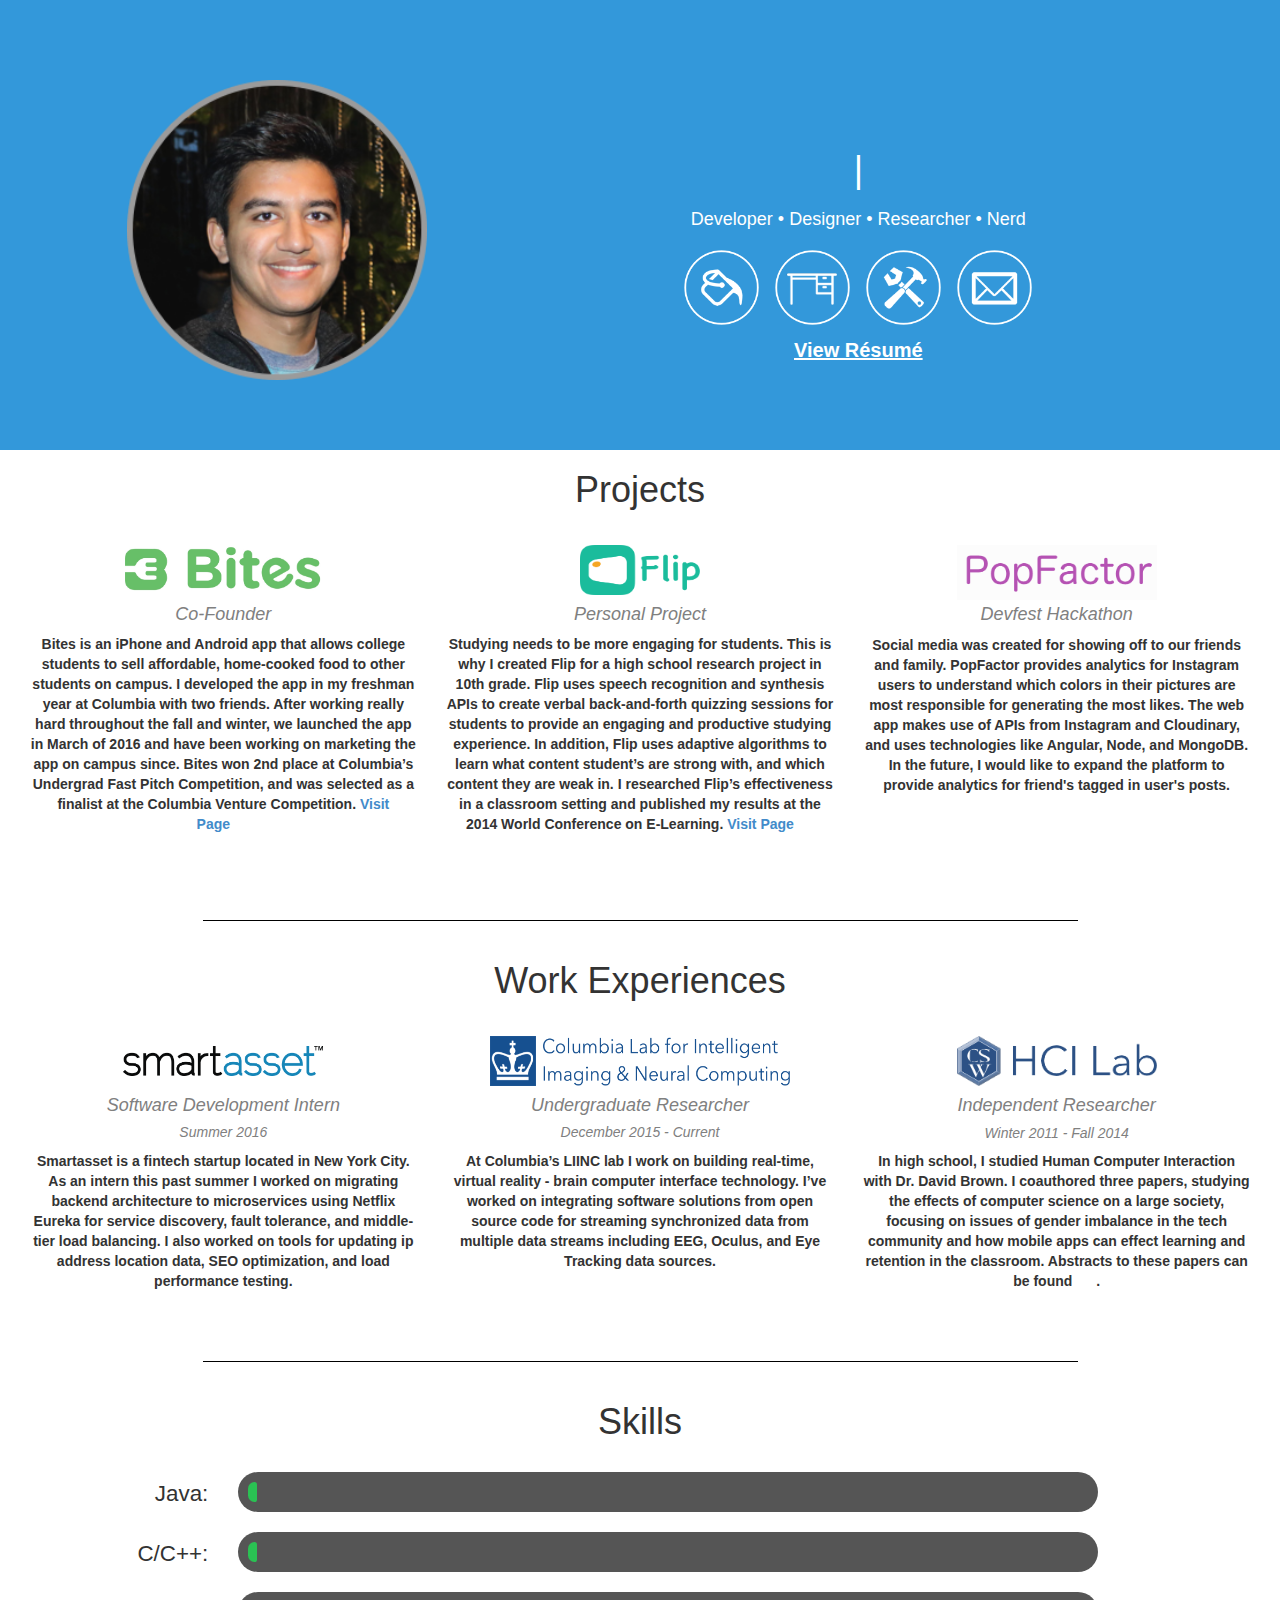
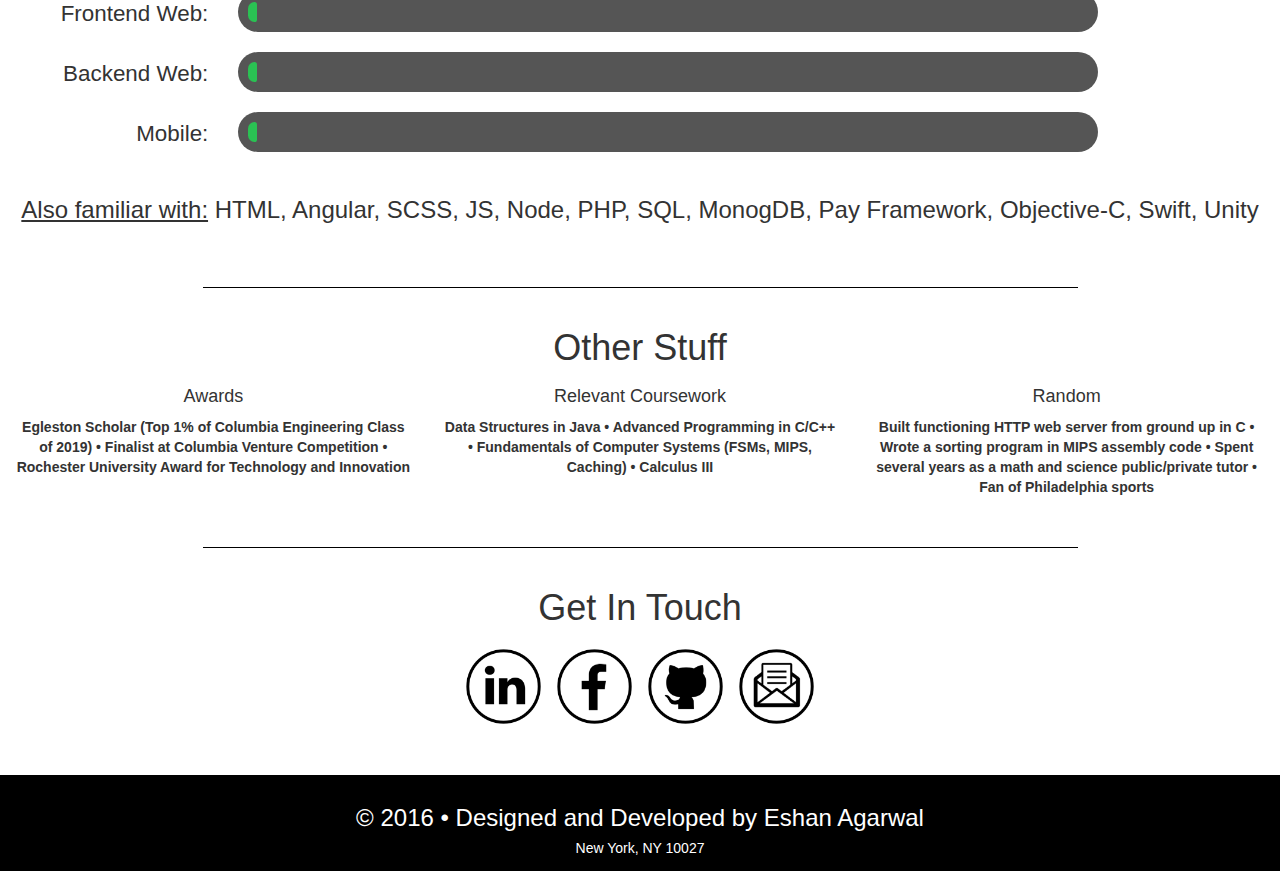
<file: index.html>
<!DOCTYPE html>
<html>
  <head>
    <meta charset="UTF-8">
    <title>eagarwal</title>
    <link rel="stylesheet" type="text/css" href="stylesheets/styles.css"></link>
    <link rel="stylesheet" type="text/css" href="">
    <script src="https://ajax.googleapis.com/ajax/libs/jquery/1.12.2/jquery.min.js"></script>
    <script src="jquery-ui/jquery-ui.js"></script>
    <script src="javascripts/bootstrap.js"></script>
    <script src="Frameworks/typed/js/typed.js"></script>
    <script src="Frameworks/scrollTo/jquery.scrollTo.js" type="text/javascript"></script>
    <script src="Frameworks/localScroll/jquery.localScroll.js" type="text/javascript"></script>
    <script src="javascripts/source.js"></script>
  </head>
  <body onload="bodyLoad()">
  	<div id="top"></div>
  	<div class="header" style="z-index: 2; opacity:0; position:fixed; width:100%; background-color:white;height: 50px; border-bottom: 2px solid black;"> 
  		<div style="margin-left: 20px; margin-top: 5px; display:inline-block;">
  			<h5 id="name">Eshan Agarwal &nbsp;&nbsp;• &nbsp;&nbsp;Student at Columbia University</h5>
  		</div>
  		<div style="float:right; margin-top: 15px; margin-right: 20px; display:inline-block;">
  			<button class="navButton" onclick="scrollToLink('#top')">Top</button>
  			<button class="navButton" onclick="scrollToLink('#projects')">Projects</button>
  			<button class="navButton" onclick="scrollToLink('#work')">Work</button>
   			<button class="navButton" onclick="scrollToLink('#skills')">Skills</button>
  			<button class="navButton" onclick="scrollToLink('#contact')">Contact</button>
  		</div>
  	</div>
  	<div class="container-fluid">
  		<div class="row home" id="home">
  			<div class="col-md-12" style="height: 450px; margin-left:10px;">
  				<!-- picture frame -->
  				<div onclick="" class="col-md-4 col-sm-4 col-xs-12 center-block" id="image-holder" style="text-align:right; margin-top: 80px;">
  					<img class="home-image" src="Resources/picture_frame.png">
  
  				</div>

  				<div class="col-md-8 col-sm-8 col-xs-12" id="title-holder">
  					<!-- Thanks to mattboldt for typed.js animation!!! -->
  					<h1 class="home-title"><span class="home-title-text" ></span></h1>
  					<h4 class="home-subtitle">Developer • Designer • Researcher • Nerd</h4>
  					<div style="text-align:center; margin-top: 20px;">
  						<button onclick="scrollToLink('#projects')" style="background-color:transparent; border: none;">
  							<img id="projects-button" src="Resources/projects_button.png">
  						</button>
  						<button onclick="scrollToLink('#work')" style="background-color:transparent; border: none;">
  							<img id="work-button" src="Resources/work_button.png">
  						</button>
  						<button onclick="scrollToLink('#skills')" style="background-color:transparent; border: none;">
  							<img id="skills-button" src="Resources/skills_button.png">
  						</button>
  						<button onclick="scrollToLink('#contact')" style="background-color:transparent; border: none;">
  							<img id="contact-button" src="Resources/contact_button.png">
  						</button>
  					</div>
            <div style="text-align:center; margin-top:10px;">
                <a href="Resources/Agarwal_Resume.pdf" target="_blank" style="color:white; text-align:center; margin-left: 20px; font-size: 20px;"><u><b>View Résumé<b></u></a>
            </div> 
  				</div>
  			</div>
  		</div>


  		<div id="projects"></div>
  		<div class="row" style="height: 450px;">
  			<div class="col-md-12">
  				<h1 style="text-align:center;">Projects</h1>
  			</div>
  			<div class="col-md-12" style="margin-top: 25px;">
  				<div class="col-md-4 col-xs-12" style="text-align:center;" >
  					<img src="Resources/bites_logo.jpg" style="width: 200px; height: 50px;">
  					<h4 class="project_subtitle"><i>Co-Founder</i></h4>
  					<p>Bites is an iPhone and Android app that allows college students to sell affordable, home-cooked food to other students on campus. I developed the app in my freshman year at Columbia with two friends. After working really hard throughout the fall and winter, we launched the app in March of 2016 and have been working on marketing the app on campus since. Bites won 2nd place at Columbia’s Undergrad Fast Pitch Competition, and was selected as a finalist at the Columbia Venture Competition. <a href="https://www.bitesapp.com" target="_blank">Visit Page</a></p>
	  			</div>
	  			<div class="col-md-4 col-xs-12" style="text-align:center; margin-bottom:">
	  				<img src="Resources/flip_logo.png" style="width: 120px; height: 50px;">
	  				<h4 class="project_subtitle"><i>Personal Project</i></h4>
	  				<p>Studying needs to be more engaging for students. This is why I created Flip for a high school research project in 10th grade. Flip uses speech recognition and synthesis APIs to create verbal back-and-forth quizzing sessions for students to provide an engaging and productive studying experience. In addition, Flip uses adaptive algorithms to learn what content student’s are strong with, and which content they are weak in. I researched Flip’s effectiveness in a classroom setting and published my results at the 2014 World Conference on E-Learning. <a href="http://www.studywithflip.com" target="_blank">Visit Page</a></p>
	  			</div>
	  			<div class="col-md-4 col-xs-12" style="text-align:center;">
	  				<img src="Resources/popfactor_logo.png" style="width:200px; background-color:transparent;">
	  				<h4 class="project_subtitle" style="margin-top: 5px;"><i>Devfest Hackathon</i></h4>
	  				<p>Social media was created for showing off to our friends and family. PopFactor provides analytics for Instagram users to understand which colors in their pictures are most responsible for generating the most likes. The web app makes use of APIs from Instagram and Cloudinary, and uses technologies like Angular, Node, and MongoDB. In the future, I would like to expand the platform to provide analytics for friend's tagged in user's posts.</p>
	  			</div>
	  		</div>
  			
  		</div>

  		<hr>

  		<div id="work"></div>
  		<div class="row" style="height: 400px;">
  			<div class="col-md-12">
  				<h1 style="text-align:center;">Work Experiences</h1>
  			</div>
  			<div class="col-md-12" style="margin-top: 25px;">
  				<div class="col-md-4 col-xs-12" style="text-align:center;" >
  					<img src="Resources/smartasset-Logo.png" style="width: 200px; height: 30px; margin-top: 10px;">
  					<h4 class="project_subtitle" style="margin-top:20px;"><i>Software Development Intern</i></h4>
  					<h5 class="project_subtitle sub" style="margin-top:10px;"><i>Summer 2016</i></h5>
  					<p>Smartasset is a fintech startup located in New York City. As an intern this past summer I worked on migrating backend architecture to microservices using Netflix Eureka for service discovery, fault tolerance, and middle-tier load balancing. I also worked on tools for updating ip address location data, SEO optimization, and load performance testing.</p>
	  			</div>
	  			<div class="col-md-4 col-xs-12" style="text-align:center; margin-bottom:">
	  				<img src="Resources/liinc_logo.png" style="width: 300px; height: 50px;">
	  				<h4 class="project_subtitle"><i>Undergraduate Researcher</i></h4>
	  				<h5 class="project_subtitle sub" style="margin-top:10px;"><i>December 2015 - Current </i></h5>
	  				<p>At Columbia’s LIINC lab I work on building real-time, virtual reality - brain computer interface technology. I’ve worked on integrating software solutions from open source code for streaming synchronized data from multiple data streams including EEG, Oculus, and Eye Tracking data sources.</p>
	  			</div>
	  			<div class="col-md-4 col-xs-12" style="text-align:center;">
	  				<img src="Resources/csw_hcilab_logo.png" style="width:200px; background-color:transparent;">
	  				<h4 class="project_subtitle"><i>Independent Researcher</i></h4>
	  				<h5 class="project_subtitle sub" style="margin-top:10px;"><i>Winter 2011 - Fall 2014</i></h5>
	  				<p>In high school, I studied Human Computer Interaction with Dr. David Brown. I coauthored three papers, studying the effects of computer science on a large society, focusing on issues of gender imbalance in the tech community and how mobile apps can effect learning and retention in the classroom. Abstracts to these papers can be found <a href="http://goo.gl/J6EUBz"></a>.</p>
	  			</div>
	  		</div>
  		</div>

		<hr>
		
  		<div id="skills"></div>
  		<div class="row" style="">
  			<div class="col-md-12">
  				<h1 style="text-align:center;">Skills</h1>
  			</div>
  			<div class="col-md-12" style="margin-top: 20px;">
  				<div class="col-md-2 col-sm-12" style="height: 40px;">
	  				<h3 class="skillsTitle" style="margin-top:10px; text-align:right; font-size: 1.75vw;">Java:</h3>
	  			</div>
	  			<div class="col-md-10 col-sm-12 skills-meters">
	  				<div class="meter">
	  					<span class="skillMeters" style="width: 1%;"></span>
	  				</div>
			    </div>
  			</div>

  			<div class="col-md-12" style="margin-top: 20px;">
  				<div class="col-md-2 col-sm-12" style="height: 40px;">
	  				<h3 class="skillsTitle" style="margin-top:10px; text-align:right; font-size: 1.75vw;">C/C++:</h3>
	  			</div>
	  			<div class="col-md-10 col-sm-12 skills-meters">
	  				<div class="meter" style="text-align:center;">
	  					<span class="skillMeters" style="width: 1%;"></span>
	  				</div>
			    </div>
  			</div>

  			<div class="col-md-12" style="margin-top: 20px;">
  				<div class="col-md-2 col-sm-12" style="height: 40px;">
	  				<h3 class="skillsTitle" style="margin-top:10px; text-align:right; font-size: 1.75vw;">Frontend Web:</h3>
	  			</div>
	  			<div class="col-md-10 col-sm-12 skills-meters">
	  				<div class="meter" style="text-align:center;">
	  					<span class="skillMeters" style="width: 1%;"></span>
	  				</div>
			    </div>
  			</div>

  			<div class="col-md-12" style="margin-top: 20px;">
  				<div class="col-md-2 col-sm-12" style="height: 40px;">
	  				<h3 class="skillsTitle" style="margin-top:10px; text-align:right; font-size: 1.75vw;">Backend Web:</h3>
	  			</div>
	  			<div class="col-md-10 col-sm-12 skills-meters">
	  				<div class="meter" style="text-align:center;">
	  					<span class="skillMeters" style="width: 1%;"></span>
	  				</div>
			    </div>
  			</div>
  			
  			<div class="col-md-12" style="margin-top: 20px;">
  				<div class="col-md-2 col-sm-12" style="height: 40px;">
	  				<h3 class="skillsTitle" style="margin-top:10px; text-align:right; font-size: 1.75vw;">Mobile:</h3>
	  			</div>
	  			<div class="col-md-10 col-sm-12 skills-meters">
	  				<div class="meter" style="text-align:center;">
	  					<span class="skillMeters" style="width: 1%;"></span>
	  				</div>
			    </div>
  			</div>

  			<div class="col-md-12 col-sm-12" style="margin-top: 25px; height: 40px; margin-bottom: 50px;">
	  			<h3 class="" style="text-align: center;"><u>Also familiar with:</u> HTML, Angular, SCSS, JS, Node, PHP, SQL, MonogDB, Pay Framework, Objective-C, Swift, Unity</h3>
  			</div>

  		</div>

  		<hr>

  		<div class="row" style="">
  			<div class="col-md-12 col-sm-12">
  				<h1 style="text-align:center;">Other Stuff</h1>
  			</div>
  			<div class="col-md-4 ccol-sm-12" style="text-align:center;">
  				<h4>Awards</h4>
  				<p>Egleston Scholar (Top 1% of Columbia Engineering Class of 2019) • Finalist at Columbia Venture Competition • Rochester University Award for Technology and Innovation</p>
  			</div>
  			
  			<div class="col-md-4 col-sm-12" style="text-align:center;">
  				<h4>Relevant Coursework</h4>
  				<p>Data Structures in Java • Advanced Programming in C/C++ • Fundamentals of Computer Systems (FSMs, MIPS, Caching) • Calculus III </p>
  			</div>
  			
  			<div class="col-md-4 col-sm-12" style="text-align:center;">
  				<h4>Random</h4>
  				<p>Built functioning HTTP web server from ground up in C • Wrote a sorting program in MIPS assembly code • Spent several years as a math and science public/private tutor • Fan of Philadelphia sports</p>
  			</div>

  		</div>

  		<hr>

  		<div id="contact"></div>
  		<div class="row" style="margin-bottom:50px;">
  			<div class="col-md-12">
  				<h1 style="text-align:center;">Get In Touch</h1>
  			</div>
  			<div class="col-md-12">
  				<div class="center-block" style="text-align:center; margin-top: 10px;">
					<button  style="background-color:transparent; border: none;" onclick="location.href='https://www.linkedin.com/in/eshanagarwal'">
						<img id="linkedin-button" src="Resources/linkedin_button.png">
					</button>
					<button style="background-color:transparent; border: none;" onclick="location.href='https://www.facebook.com/eshan.agarwal.940'">
						<img id="fb-button" src="Resources/fb_button.png">
					</button>
					<button style="background-color:transparent; border: none;" onclick="location.href='https://github.com/eshanagarwal'">
						<img id="github-button" src="Resources/github_button.png">
					</button>
					<button style="background-color:transparent; border: none;" onclick="location.href='mailto:agarwal.eshan@columbia.edu'">
						<img id="email-button" src="Resources/email_button.png">
					</button>
				</div>
  			</div>
  		</div>

  		<div class="row" style="background-color: black;">
  			<div class="col-md-12">
  				<h3 style="margin-top: 30px; text-align:center; color: white;"> © 2016 • Designed and Developed by Eshan Agarwal</h3>
  				<h5 style="text-align:center; color: white; margin-bottom:15px;">New York, NY 10027</h5>
  			</div>
  		</div>

  	</div>
  
  </body>
</html>
</file>
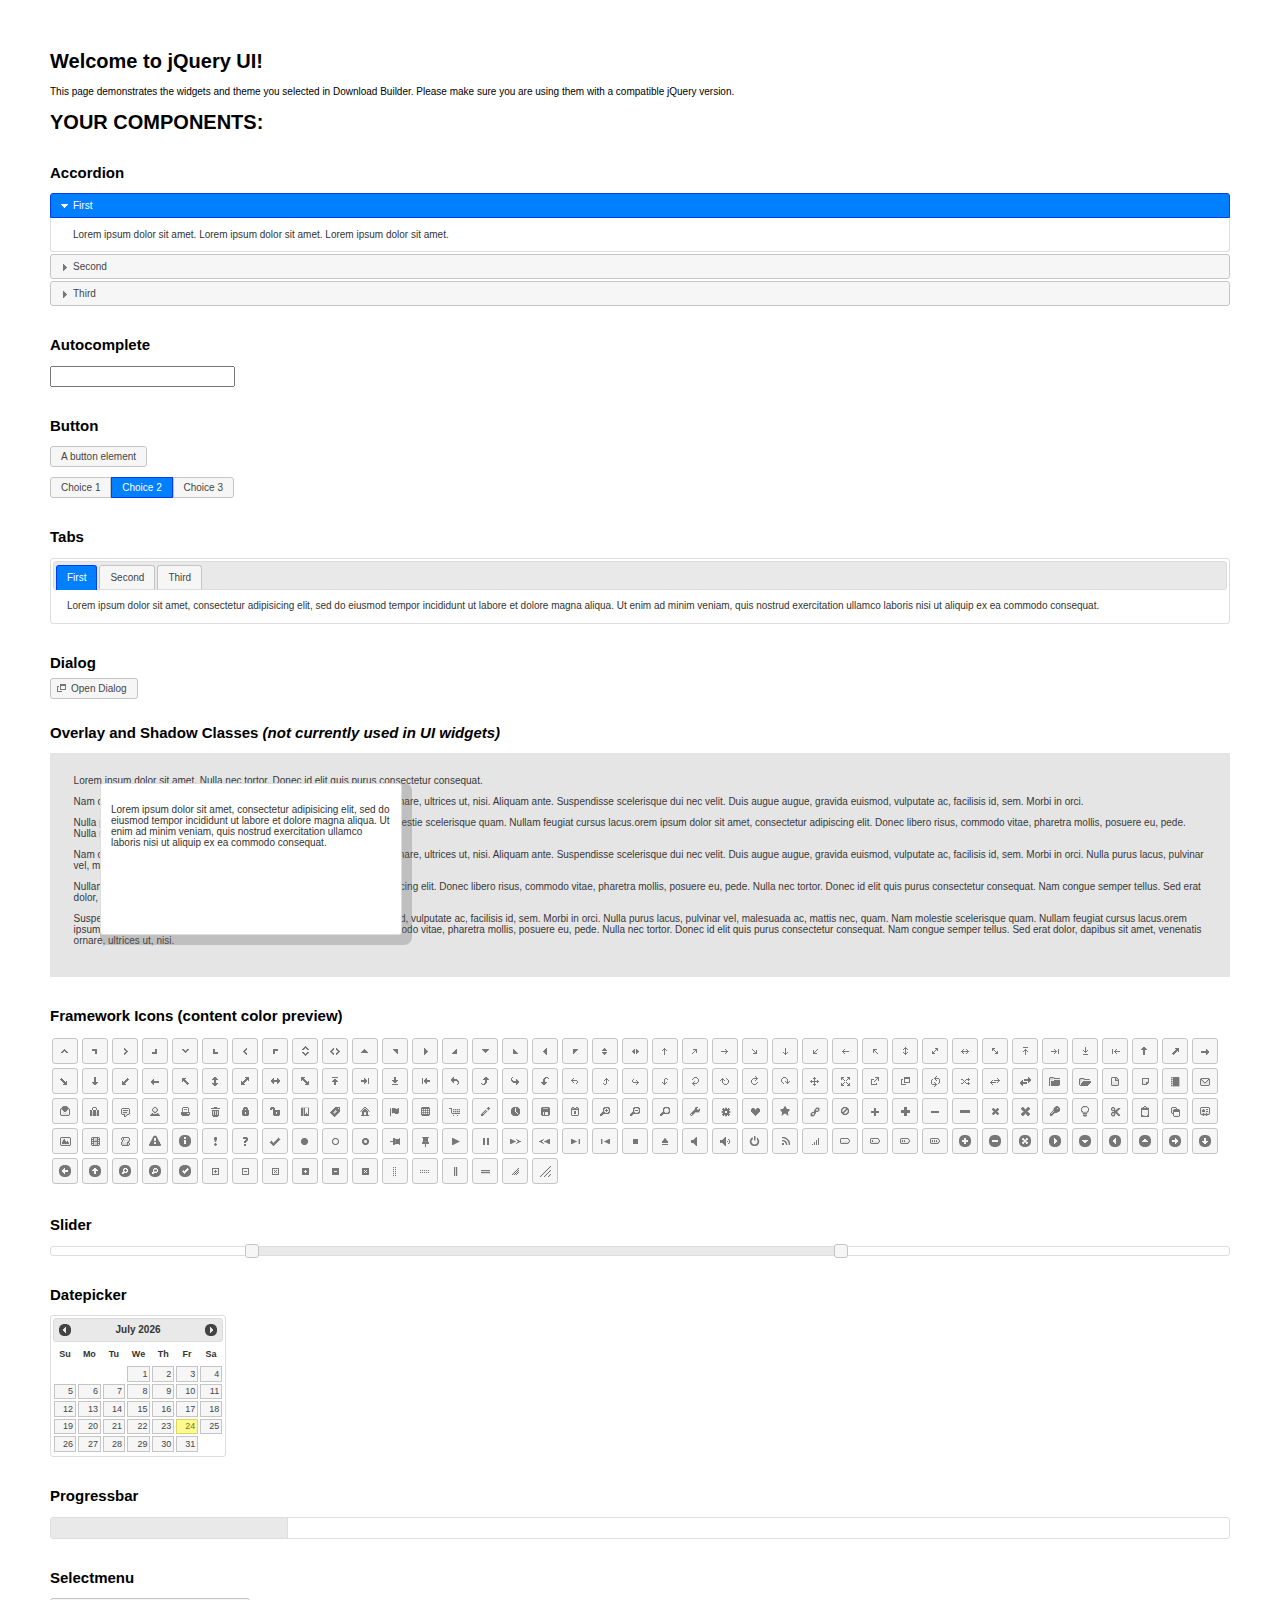
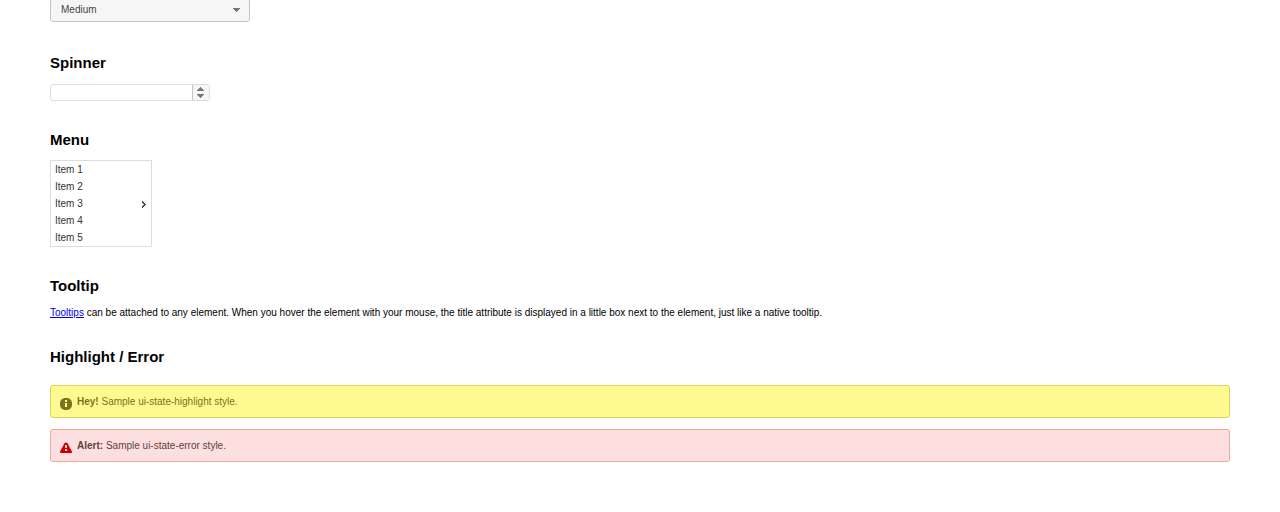
<file: jquery-ui/index.html>
<!doctype html>
<html lang="us">
<head>
	<meta charset="utf-8">
	<title>jQuery UI Example Page</title>
	<link href="jquery-ui.css" rel="stylesheet">
	<style>
	body{
		font: 62.5% "Trebuchet MS", sans-serif;
		margin: 50px;
	}
	.demoHeaders {
		margin-top: 2em;
	}
	#dialog-link {
		padding: .4em 1em .4em 20px;
		text-decoration: none;
		position: relative;
	}
	#dialog-link span.ui-icon {
		margin: 0 5px 0 0;
		position: absolute;
		left: .2em;
		top: 50%;
		margin-top: -8px;
	}
	#icons {
		margin: 0;
		padding: 0;
	}
	#icons li {
		margin: 2px;
		position: relative;
		padding: 4px 0;
		cursor: pointer;
		float: left;
		list-style: none;
	}
	#icons span.ui-icon {
		float: left;
		margin: 0 4px;
	}
	.fakewindowcontain .ui-widget-overlay {
		position: absolute;
	}
	select {
		width: 200px;
	}
	</style>
</head>
<body>

<h1>Welcome to jQuery UI!</h1>

<div class="ui-widget">
	<p>This page demonstrates the widgets and theme you selected in Download Builder. Please make sure you are using them with a compatible jQuery version.</p>
</div>

<h1>YOUR COMPONENTS:</h1>


<!-- Accordion -->
<h2 class="demoHeaders">Accordion</h2>
<div id="accordion">
	<h3>First</h3>
	<div>Lorem ipsum dolor sit amet. Lorem ipsum dolor sit amet. Lorem ipsum dolor sit amet.</div>
	<h3>Second</h3>
	<div>Phasellus mattis tincidunt nibh.</div>
	<h3>Third</h3>
	<div>Nam dui erat, auctor a, dignissim quis.</div>
</div>



<!-- Autocomplete -->
<h2 class="demoHeaders">Autocomplete</h2>
<div>
	<input id="autocomplete" title="type &quot;a&quot;">
</div>



<!-- Button -->
<h2 class="demoHeaders">Button</h2>
<button id="button">A button element</button>
<form style="margin-top: 1em;">
	<div id="radioset">
		<input type="radio" id="radio1" name="radio"><label for="radio1">Choice 1</label>
		<input type="radio" id="radio2" name="radio" checked="checked"><label for="radio2">Choice 2</label>
		<input type="radio" id="radio3" name="radio"><label for="radio3">Choice 3</label>
	</div>
</form>



<!-- Tabs -->
<h2 class="demoHeaders">Tabs</h2>
<div id="tabs">
	<ul>
		<li><a href="#tabs-1">First</a></li>
		<li><a href="#tabs-2">Second</a></li>
		<li><a href="#tabs-3">Third</a></li>
	</ul>
	<div id="tabs-1">Lorem ipsum dolor sit amet, consectetur adipisicing elit, sed do eiusmod tempor incididunt ut labore et dolore magna aliqua. Ut enim ad minim veniam, quis nostrud exercitation ullamco laboris nisi ut aliquip ex ea commodo consequat.</div>
	<div id="tabs-2">Phasellus mattis tincidunt nibh. Cras orci urna, blandit id, pretium vel, aliquet ornare, felis. Maecenas scelerisque sem non nisl. Fusce sed lorem in enim dictum bibendum.</div>
	<div id="tabs-3">Nam dui erat, auctor a, dignissim quis, sollicitudin eu, felis. Pellentesque nisi urna, interdum eget, sagittis et, consequat vestibulum, lacus. Mauris porttitor ullamcorper augue.</div>
</div>



<!-- Dialog NOTE: Dialog is not generated by UI in this demo so it can be visually styled in themeroller-->
<h2 class="demoHeaders">Dialog</h2>
<p><a href="#" id="dialog-link" class="ui-state-default ui-corner-all"><span class="ui-icon ui-icon-newwin"></span>Open Dialog</a></p>

<h2 class="demoHeaders">Overlay and Shadow Classes <em>(not currently used in UI widgets)</em></h2>
<div style="position: relative; width: 96%; height: 200px; padding:1% 2%; overflow:hidden;" class="fakewindowcontain">
	<p>Lorem ipsum dolor sit amet,  Nulla nec tortor. Donec id elit quis purus consectetur consequat. </p><p>Nam congue semper tellus. Sed erat dolor, dapibus sit amet, venenatis ornare, ultrices ut, nisi. Aliquam ante. Suspendisse scelerisque dui nec velit. Duis augue augue, gravida euismod, vulputate ac, facilisis id, sem. Morbi in orci. </p><p>Nulla purus lacus, pulvinar vel, malesuada ac, mattis nec, quam. Nam molestie scelerisque quam. Nullam feugiat cursus lacus.orem ipsum dolor sit amet, consectetur adipiscing elit. Donec libero risus, commodo vitae, pharetra mollis, posuere eu, pede. Nulla nec tortor. Donec id elit quis purus consectetur consequat. </p><p>Nam congue semper tellus. Sed erat dolor, dapibus sit amet, venenatis ornare, ultrices ut, nisi. Aliquam ante. Suspendisse scelerisque dui nec velit. Duis augue augue, gravida euismod, vulputate ac, facilisis id, sem. Morbi in orci. Nulla purus lacus, pulvinar vel, malesuada ac, mattis nec, quam. Nam molestie scelerisque quam. </p><p>Nullam feugiat cursus lacus.orem ipsum dolor sit amet, consectetur adipiscing elit. Donec libero risus, commodo vitae, pharetra mollis, posuere eu, pede. Nulla nec tortor. Donec id elit quis purus consectetur consequat. Nam congue semper tellus. Sed erat dolor, dapibus sit amet, venenatis ornare, ultrices ut, nisi. Aliquam ante. </p><p>Suspendisse scelerisque dui nec velit. Duis augue augue, gravida euismod, vulputate ac, facilisis id, sem. Morbi in orci. Nulla purus lacus, pulvinar vel, malesuada ac, mattis nec, quam. Nam molestie scelerisque quam. Nullam feugiat cursus lacus.orem ipsum dolor sit amet, consectetur adipiscing elit. Donec libero risus, commodo vitae, pharetra mollis, posuere eu, pede. Nulla nec tortor. Donec id elit quis purus consectetur consequat. Nam congue semper tellus. Sed erat dolor, dapibus sit amet, venenatis ornare, ultrices ut, nisi. </p>

	<!-- ui-dialog -->
	<div class="ui-overlay"><div class="ui-widget-overlay"></div><div class="ui-widget-shadow ui-corner-all" style="width: 302px; height: 152px; position: absolute; left: 50px; top: 30px;"></div></div>
	<div style="position: absolute; width: 280px; height: 130px;left: 50px; top: 30px; padding: 10px;" class="ui-widget ui-widget-content ui-corner-all">
		<div class="ui-dialog-content ui-widget-content" style="background: none; border: 0;">
			<p>Lorem ipsum dolor sit amet, consectetur adipisicing elit, sed do eiusmod tempor incididunt ut labore et dolore magna aliqua. Ut enim ad minim veniam, quis nostrud exercitation ullamco laboris nisi ut aliquip ex ea commodo consequat.</p>
		</div>
	</div>

</div>

<!-- ui-dialog -->
<div id="dialog" title="Dialog Title">
	<p>Lorem ipsum dolor sit amet, consectetur adipisicing elit, sed do eiusmod tempor incididunt ut labore et dolore magna aliqua. Ut enim ad minim veniam, quis nostrud exercitation ullamco laboris nisi ut aliquip ex ea commodo consequat.</p>
</div>



<h2 class="demoHeaders">Framework Icons (content color preview)</h2>
<ul id="icons" class="ui-widget ui-helper-clearfix">
	<li class="ui-state-default ui-corner-all" title=".ui-icon-carat-1-n"><span class="ui-icon ui-icon-carat-1-n"></span></li>
	<li class="ui-state-default ui-corner-all" title=".ui-icon-carat-1-ne"><span class="ui-icon ui-icon-carat-1-ne"></span></li>
	<li class="ui-state-default ui-corner-all" title=".ui-icon-carat-1-e"><span class="ui-icon ui-icon-carat-1-e"></span></li>
	<li class="ui-state-default ui-corner-all" title=".ui-icon-carat-1-se"><span class="ui-icon ui-icon-carat-1-se"></span></li>
	<li class="ui-state-default ui-corner-all" title=".ui-icon-carat-1-s"><span class="ui-icon ui-icon-carat-1-s"></span></li>
	<li class="ui-state-default ui-corner-all" title=".ui-icon-carat-1-sw"><span class="ui-icon ui-icon-carat-1-sw"></span></li>
	<li class="ui-state-default ui-corner-all" title=".ui-icon-carat-1-w"><span class="ui-icon ui-icon-carat-1-w"></span></li>
	<li class="ui-state-default ui-corner-all" title=".ui-icon-carat-1-nw"><span class="ui-icon ui-icon-carat-1-nw"></span></li>
	<li class="ui-state-default ui-corner-all" title=".ui-icon-carat-2-n-s"><span class="ui-icon ui-icon-carat-2-n-s"></span></li>
	<li class="ui-state-default ui-corner-all" title=".ui-icon-carat-2-e-w"><span class="ui-icon ui-icon-carat-2-e-w"></span></li>
	<li class="ui-state-default ui-corner-all" title=".ui-icon-triangle-1-n"><span class="ui-icon ui-icon-triangle-1-n"></span></li>
	<li class="ui-state-default ui-corner-all" title=".ui-icon-triangle-1-ne"><span class="ui-icon ui-icon-triangle-1-ne"></span></li>
	<li class="ui-state-default ui-corner-all" title=".ui-icon-triangle-1-e"><span class="ui-icon ui-icon-triangle-1-e"></span></li>
	<li class="ui-state-default ui-corner-all" title=".ui-icon-triangle-1-se"><span class="ui-icon ui-icon-triangle-1-se"></span></li>
	<li class="ui-state-default ui-corner-all" title=".ui-icon-triangle-1-s"><span class="ui-icon ui-icon-triangle-1-s"></span></li>
	<li class="ui-state-default ui-corner-all" title=".ui-icon-triangle-1-sw"><span class="ui-icon ui-icon-triangle-1-sw"></span></li>
	<li class="ui-state-default ui-corner-all" title=".ui-icon-triangle-1-w"><span class="ui-icon ui-icon-triangle-1-w"></span></li>
	<li class="ui-state-default ui-corner-all" title=".ui-icon-triangle-1-nw"><span class="ui-icon ui-icon-triangle-1-nw"></span></li>
	<li class="ui-state-default ui-corner-all" title=".ui-icon-triangle-2-n-s"><span class="ui-icon ui-icon-triangle-2-n-s"></span></li>
	<li class="ui-state-default ui-corner-all" title=".ui-icon-triangle-2-e-w"><span class="ui-icon ui-icon-triangle-2-e-w"></span></li>
	<li class="ui-state-default ui-corner-all" title=".ui-icon-arrow-1-n"><span class="ui-icon ui-icon-arrow-1-n"></span></li>
	<li class="ui-state-default ui-corner-all" title=".ui-icon-arrow-1-ne"><span class="ui-icon ui-icon-arrow-1-ne"></span></li>
	<li class="ui-state-default ui-corner-all" title=".ui-icon-arrow-1-e"><span class="ui-icon ui-icon-arrow-1-e"></span></li>
	<li class="ui-state-default ui-corner-all" title=".ui-icon-arrow-1-se"><span class="ui-icon ui-icon-arrow-1-se"></span></li>
	<li class="ui-state-default ui-corner-all" title=".ui-icon-arrow-1-s"><span class="ui-icon ui-icon-arrow-1-s"></span></li>
	<li class="ui-state-default ui-corner-all" title=".ui-icon-arrow-1-sw"><span class="ui-icon ui-icon-arrow-1-sw"></span></li>
	<li class="ui-state-default ui-corner-all" title=".ui-icon-arrow-1-w"><span class="ui-icon ui-icon-arrow-1-w"></span></li>
	<li class="ui-state-default ui-corner-all" title=".ui-icon-arrow-1-nw"><span class="ui-icon ui-icon-arrow-1-nw"></span></li>
	<li class="ui-state-default ui-corner-all" title=".ui-icon-arrow-2-n-s"><span class="ui-icon ui-icon-arrow-2-n-s"></span></li>
	<li class="ui-state-default ui-corner-all" title=".ui-icon-arrow-2-ne-sw"><span class="ui-icon ui-icon-arrow-2-ne-sw"></span></li>
	<li class="ui-state-default ui-corner-all" title=".ui-icon-arrow-2-e-w"><span class="ui-icon ui-icon-arrow-2-e-w"></span></li>
	<li class="ui-state-default ui-corner-all" title=".ui-icon-arrow-2-se-nw"><span class="ui-icon ui-icon-arrow-2-se-nw"></span></li>
	<li class="ui-state-default ui-corner-all" title=".ui-icon-arrowstop-1-n"><span class="ui-icon ui-icon-arrowstop-1-n"></span></li>
	<li class="ui-state-default ui-corner-all" title=".ui-icon-arrowstop-1-e"><span class="ui-icon ui-icon-arrowstop-1-e"></span></li>
	<li class="ui-state-default ui-corner-all" title=".ui-icon-arrowstop-1-s"><span class="ui-icon ui-icon-arrowstop-1-s"></span></li>
	<li class="ui-state-default ui-corner-all" title=".ui-icon-arrowstop-1-w"><span class="ui-icon ui-icon-arrowstop-1-w"></span></li>
	<li class="ui-state-default ui-corner-all" title=".ui-icon-arrowthick-1-n"><span class="ui-icon ui-icon-arrowthick-1-n"></span></li>
	<li class="ui-state-default ui-corner-all" title=".ui-icon-arrowthick-1-ne"><span class="ui-icon ui-icon-arrowthick-1-ne"></span></li>
	<li class="ui-state-default ui-corner-all" title=".ui-icon-arrowthick-1-e"><span class="ui-icon ui-icon-arrowthick-1-e"></span></li>
	<li class="ui-state-default ui-corner-all" title=".ui-icon-arrowthick-1-se"><span class="ui-icon ui-icon-arrowthick-1-se"></span></li>
	<li class="ui-state-default ui-corner-all" title=".ui-icon-arrowthick-1-s"><span class="ui-icon ui-icon-arrowthick-1-s"></span></li>
	<li class="ui-state-default ui-corner-all" title=".ui-icon-arrowthick-1-sw"><span class="ui-icon ui-icon-arrowthick-1-sw"></span></li>
	<li class="ui-state-default ui-corner-all" title=".ui-icon-arrowthick-1-w"><span class="ui-icon ui-icon-arrowthick-1-w"></span></li>
	<li class="ui-state-default ui-corner-all" title=".ui-icon-arrowthick-1-nw"><span class="ui-icon ui-icon-arrowthick-1-nw"></span></li>
	<li class="ui-state-default ui-corner-all" title=".ui-icon-arrowthick-2-n-s"><span class="ui-icon ui-icon-arrowthick-2-n-s"></span></li>
	<li class="ui-state-default ui-corner-all" title=".ui-icon-arrowthick-2-ne-sw"><span class="ui-icon ui-icon-arrowthick-2-ne-sw"></span></li>
	<li class="ui-state-default ui-corner-all" title=".ui-icon-arrowthick-2-e-w"><span class="ui-icon ui-icon-arrowthick-2-e-w"></span></li>
	<li class="ui-state-default ui-corner-all" title=".ui-icon-arrowthick-2-se-nw"><span class="ui-icon ui-icon-arrowthick-2-se-nw"></span></li>
	<li class="ui-state-default ui-corner-all" title=".ui-icon-arrowthickstop-1-n"><span class="ui-icon ui-icon-arrowthickstop-1-n"></span></li>
	<li class="ui-state-default ui-corner-all" title=".ui-icon-arrowthickstop-1-e"><span class="ui-icon ui-icon-arrowthickstop-1-e"></span></li>
	<li class="ui-state-default ui-corner-all" title=".ui-icon-arrowthickstop-1-s"><span class="ui-icon ui-icon-arrowthickstop-1-s"></span></li>
	<li class="ui-state-default ui-corner-all" title=".ui-icon-arrowthickstop-1-w"><span class="ui-icon ui-icon-arrowthickstop-1-w"></span></li>
	<li class="ui-state-default ui-corner-all" title=".ui-icon-arrowreturnthick-1-w"><span class="ui-icon ui-icon-arrowreturnthick-1-w"></span></li>
	<li class="ui-state-default ui-corner-all" title=".ui-icon-arrowreturnthick-1-n"><span class="ui-icon ui-icon-arrowreturnthick-1-n"></span></li>
	<li class="ui-state-default ui-corner-all" title=".ui-icon-arrowreturnthick-1-e"><span class="ui-icon ui-icon-arrowreturnthick-1-e"></span></li>
	<li class="ui-state-default ui-corner-all" title=".ui-icon-arrowreturnthick-1-s"><span class="ui-icon ui-icon-arrowreturnthick-1-s"></span></li>
	<li class="ui-state-default ui-corner-all" title=".ui-icon-arrowreturn-1-w"><span class="ui-icon ui-icon-arrowreturn-1-w"></span></li>
	<li class="ui-state-default ui-corner-all" title=".ui-icon-arrowreturn-1-n"><span class="ui-icon ui-icon-arrowreturn-1-n"></span></li>
	<li class="ui-state-default ui-corner-all" title=".ui-icon-arrowreturn-1-e"><span class="ui-icon ui-icon-arrowreturn-1-e"></span></li>
	<li class="ui-state-default ui-corner-all" title=".ui-icon-arrowreturn-1-s"><span class="ui-icon ui-icon-arrowreturn-1-s"></span></li>
	<li class="ui-state-default ui-corner-all" title=".ui-icon-arrowrefresh-1-w"><span class="ui-icon ui-icon-arrowrefresh-1-w"></span></li>
	<li class="ui-state-default ui-corner-all" title=".ui-icon-arrowrefresh-1-n"><span class="ui-icon ui-icon-arrowrefresh-1-n"></span></li>
	<li class="ui-state-default ui-corner-all" title=".ui-icon-arrowrefresh-1-e"><span class="ui-icon ui-icon-arrowrefresh-1-e"></span></li>
	<li class="ui-state-default ui-corner-all" title=".ui-icon-arrowrefresh-1-s"><span class="ui-icon ui-icon-arrowrefresh-1-s"></span></li>
	<li class="ui-state-default ui-corner-all" title=".ui-icon-arrow-4"><span class="ui-icon ui-icon-arrow-4"></span></li>
	<li class="ui-state-default ui-corner-all" title=".ui-icon-arrow-4-diag"><span class="ui-icon ui-icon-arrow-4-diag"></span></li>
	<li class="ui-state-default ui-corner-all" title=".ui-icon-extlink"><span class="ui-icon ui-icon-extlink"></span></li>
	<li class="ui-state-default ui-corner-all" title=".ui-icon-newwin"><span class="ui-icon ui-icon-newwin"></span></li>
	<li class="ui-state-default ui-corner-all" title=".ui-icon-refresh"><span class="ui-icon ui-icon-refresh"></span></li>
	<li class="ui-state-default ui-corner-all" title=".ui-icon-shuffle"><span class="ui-icon ui-icon-shuffle"></span></li>
	<li class="ui-state-default ui-corner-all" title=".ui-icon-transfer-e-w"><span class="ui-icon ui-icon-transfer-e-w"></span></li>
	<li class="ui-state-default ui-corner-all" title=".ui-icon-transferthick-e-w"><span class="ui-icon ui-icon-transferthick-e-w"></span></li>
	<li class="ui-state-default ui-corner-all" title=".ui-icon-folder-collapsed"><span class="ui-icon ui-icon-folder-collapsed"></span></li>
	<li class="ui-state-default ui-corner-all" title=".ui-icon-folder-open"><span class="ui-icon ui-icon-folder-open"></span></li>
	<li class="ui-state-default ui-corner-all" title=".ui-icon-document"><span class="ui-icon ui-icon-document"></span></li>
	<li class="ui-state-default ui-corner-all" title=".ui-icon-document-b"><span class="ui-icon ui-icon-document-b"></span></li>
	<li class="ui-state-default ui-corner-all" title=".ui-icon-note"><span class="ui-icon ui-icon-note"></span></li>
	<li class="ui-state-default ui-corner-all" title=".ui-icon-mail-closed"><span class="ui-icon ui-icon-mail-closed"></span></li>
	<li class="ui-state-default ui-corner-all" title=".ui-icon-mail-open"><span class="ui-icon ui-icon-mail-open"></span></li>
	<li class="ui-state-default ui-corner-all" title=".ui-icon-suitcase"><span class="ui-icon ui-icon-suitcase"></span></li>
	<li class="ui-state-default ui-corner-all" title=".ui-icon-comment"><span class="ui-icon ui-icon-comment"></span></li>
	<li class="ui-state-default ui-corner-all" title=".ui-icon-person"><span class="ui-icon ui-icon-person"></span></li>
	<li class="ui-state-default ui-corner-all" title=".ui-icon-print"><span class="ui-icon ui-icon-print"></span></li>
	<li class="ui-state-default ui-corner-all" title=".ui-icon-trash"><span class="ui-icon ui-icon-trash"></span></li>
	<li class="ui-state-default ui-corner-all" title=".ui-icon-locked"><span class="ui-icon ui-icon-locked"></span></li>
	<li class="ui-state-default ui-corner-all" title=".ui-icon-unlocked"><span class="ui-icon ui-icon-unlocked"></span></li>
	<li class="ui-state-default ui-corner-all" title=".ui-icon-bookmark"><span class="ui-icon ui-icon-bookmark"></span></li>
	<li class="ui-state-default ui-corner-all" title=".ui-icon-tag"><span class="ui-icon ui-icon-tag"></span></li>
	<li class="ui-state-default ui-corner-all" title=".ui-icon-home"><span class="ui-icon ui-icon-home"></span></li>
	<li class="ui-state-default ui-corner-all" title=".ui-icon-flag"><span class="ui-icon ui-icon-flag"></span></li>
	<li class="ui-state-default ui-corner-all" title=".ui-icon-calculator"><span class="ui-icon ui-icon-calculator"></span></li>
	<li class="ui-state-default ui-corner-all" title=".ui-icon-cart"><span class="ui-icon ui-icon-cart"></span></li>
	<li class="ui-state-default ui-corner-all" title=".ui-icon-pencil"><span class="ui-icon ui-icon-pencil"></span></li>
	<li class="ui-state-default ui-corner-all" title=".ui-icon-clock"><span class="ui-icon ui-icon-clock"></span></li>
	<li class="ui-state-default ui-corner-all" title=".ui-icon-disk"><span class="ui-icon ui-icon-disk"></span></li>
	<li class="ui-state-default ui-corner-all" title=".ui-icon-calendar"><span class="ui-icon ui-icon-calendar"></span></li>
	<li class="ui-state-default ui-corner-all" title=".ui-icon-zoomin"><span class="ui-icon ui-icon-zoomin"></span></li>
	<li class="ui-state-default ui-corner-all" title=".ui-icon-zoomout"><span class="ui-icon ui-icon-zoomout"></span></li>
	<li class="ui-state-default ui-corner-all" title=".ui-icon-search"><span class="ui-icon ui-icon-search"></span></li>
	<li class="ui-state-default ui-corner-all" title=".ui-icon-wrench"><span class="ui-icon ui-icon-wrench"></span></li>
	<li class="ui-state-default ui-corner-all" title=".ui-icon-gear"><span class="ui-icon ui-icon-gear"></span></li>
	<li class="ui-state-default ui-corner-all" title=".ui-icon-heart"><span class="ui-icon ui-icon-heart"></span></li>
	<li class="ui-state-default ui-corner-all" title=".ui-icon-star"><span class="ui-icon ui-icon-star"></span></li>
	<li class="ui-state-default ui-corner-all" title=".ui-icon-link"><span class="ui-icon ui-icon-link"></span></li>
	<li class="ui-state-default ui-corner-all" title=".ui-icon-cancel"><span class="ui-icon ui-icon-cancel"></span></li>
	<li class="ui-state-default ui-corner-all" title=".ui-icon-plus"><span class="ui-icon ui-icon-plus"></span></li>
	<li class="ui-state-default ui-corner-all" title=".ui-icon-plusthick"><span class="ui-icon ui-icon-plusthick"></span></li>
	<li class="ui-state-default ui-corner-all" title=".ui-icon-minus"><span class="ui-icon ui-icon-minus"></span></li>
	<li class="ui-state-default ui-corner-all" title=".ui-icon-minusthick"><span class="ui-icon ui-icon-minusthick"></span></li>
	<li class="ui-state-default ui-corner-all" title=".ui-icon-close"><span class="ui-icon ui-icon-close"></span></li>
	<li class="ui-state-default ui-corner-all" title=".ui-icon-closethick"><span class="ui-icon ui-icon-closethick"></span></li>
	<li class="ui-state-default ui-corner-all" title=".ui-icon-key"><span class="ui-icon ui-icon-key"></span></li>
	<li class="ui-state-default ui-corner-all" title=".ui-icon-lightbulb"><span class="ui-icon ui-icon-lightbulb"></span></li>
	<li class="ui-state-default ui-corner-all" title=".ui-icon-scissors"><span class="ui-icon ui-icon-scissors"></span></li>
	<li class="ui-state-default ui-corner-all" title=".ui-icon-clipboard"><span class="ui-icon ui-icon-clipboard"></span></li>
	<li class="ui-state-default ui-corner-all" title=".ui-icon-copy"><span class="ui-icon ui-icon-copy"></span></li>
	<li class="ui-state-default ui-corner-all" title=".ui-icon-contact"><span class="ui-icon ui-icon-contact"></span></li>
	<li class="ui-state-default ui-corner-all" title=".ui-icon-image"><span class="ui-icon ui-icon-image"></span></li>
	<li class="ui-state-default ui-corner-all" title=".ui-icon-video"><span class="ui-icon ui-icon-video"></span></li>
	<li class="ui-state-default ui-corner-all" title=".ui-icon-script"><span class="ui-icon ui-icon-script"></span></li>
	<li class="ui-state-default ui-corner-all" title=".ui-icon-alert"><span class="ui-icon ui-icon-alert"></span></li>
	<li class="ui-state-default ui-corner-all" title=".ui-icon-info"><span class="ui-icon ui-icon-info"></span></li>
	<li class="ui-state-default ui-corner-all" title=".ui-icon-notice"><span class="ui-icon ui-icon-notice"></span></li>
	<li class="ui-state-default ui-corner-all" title=".ui-icon-help"><span class="ui-icon ui-icon-help"></span></li>
	<li class="ui-state-default ui-corner-all" title=".ui-icon-check"><span class="ui-icon ui-icon-check"></span></li>
	<li class="ui-state-default ui-corner-all" title=".ui-icon-bullet"><span class="ui-icon ui-icon-bullet"></span></li>
	<li class="ui-state-default ui-corner-all" title=".ui-icon-radio-off"><span class="ui-icon ui-icon-radio-off"></span></li>
	<li class="ui-state-default ui-corner-all" title=".ui-icon-radio-on"><span class="ui-icon ui-icon-radio-on"></span></li>
	<li class="ui-state-default ui-corner-all" title=".ui-icon-pin-w"><span class="ui-icon ui-icon-pin-w"></span></li>
	<li class="ui-state-default ui-corner-all" title=".ui-icon-pin-s"><span class="ui-icon ui-icon-pin-s"></span></li>
	<li class="ui-state-default ui-corner-all" title=".ui-icon-play"><span class="ui-icon ui-icon-play"></span></li>
	<li class="ui-state-default ui-corner-all" title=".ui-icon-pause"><span class="ui-icon ui-icon-pause"></span></li>
	<li class="ui-state-default ui-corner-all" title=".ui-icon-seek-next"><span class="ui-icon ui-icon-seek-next"></span></li>
	<li class="ui-state-default ui-corner-all" title=".ui-icon-seek-prev"><span class="ui-icon ui-icon-seek-prev"></span></li>
	<li class="ui-state-default ui-corner-all" title=".ui-icon-seek-end"><span class="ui-icon ui-icon-seek-end"></span></li>
	<li class="ui-state-default ui-corner-all" title=".ui-icon-seek-first"><span class="ui-icon ui-icon-seek-first"></span></li>
	<li class="ui-state-default ui-corner-all" title=".ui-icon-stop"><span class="ui-icon ui-icon-stop"></span></li>
	<li class="ui-state-default ui-corner-all" title=".ui-icon-eject"><span class="ui-icon ui-icon-eject"></span></li>
	<li class="ui-state-default ui-corner-all" title=".ui-icon-volume-off"><span class="ui-icon ui-icon-volume-off"></span></li>
	<li class="ui-state-default ui-corner-all" title=".ui-icon-volume-on"><span class="ui-icon ui-icon-volume-on"></span></li>
	<li class="ui-state-default ui-corner-all" title=".ui-icon-power"><span class="ui-icon ui-icon-power"></span></li>
	<li class="ui-state-default ui-corner-all" title=".ui-icon-signal-diag"><span class="ui-icon ui-icon-signal-diag"></span></li>
	<li class="ui-state-default ui-corner-all" title=".ui-icon-signal"><span class="ui-icon ui-icon-signal"></span></li>
	<li class="ui-state-default ui-corner-all" title=".ui-icon-battery-0"><span class="ui-icon ui-icon-battery-0"></span></li>
	<li class="ui-state-default ui-corner-all" title=".ui-icon-battery-1"><span class="ui-icon ui-icon-battery-1"></span></li>
	<li class="ui-state-default ui-corner-all" title=".ui-icon-battery-2"><span class="ui-icon ui-icon-battery-2"></span></li>
	<li class="ui-state-default ui-corner-all" title=".ui-icon-battery-3"><span class="ui-icon ui-icon-battery-3"></span></li>
	<li class="ui-state-default ui-corner-all" title=".ui-icon-circle-plus"><span class="ui-icon ui-icon-circle-plus"></span></li>
	<li class="ui-state-default ui-corner-all" title=".ui-icon-circle-minus"><span class="ui-icon ui-icon-circle-minus"></span></li>
	<li class="ui-state-default ui-corner-all" title=".ui-icon-circle-close"><span class="ui-icon ui-icon-circle-close"></span></li>
	<li class="ui-state-default ui-corner-all" title=".ui-icon-circle-triangle-e"><span class="ui-icon ui-icon-circle-triangle-e"></span></li>
	<li class="ui-state-default ui-corner-all" title=".ui-icon-circle-triangle-s"><span class="ui-icon ui-icon-circle-triangle-s"></span></li>
	<li class="ui-state-default ui-corner-all" title=".ui-icon-circle-triangle-w"><span class="ui-icon ui-icon-circle-triangle-w"></span></li>
	<li class="ui-state-default ui-corner-all" title=".ui-icon-circle-triangle-n"><span class="ui-icon ui-icon-circle-triangle-n"></span></li>
	<li class="ui-state-default ui-corner-all" title=".ui-icon-circle-arrow-e"><span class="ui-icon ui-icon-circle-arrow-e"></span></li>
	<li class="ui-state-default ui-corner-all" title=".ui-icon-circle-arrow-s"><span class="ui-icon ui-icon-circle-arrow-s"></span></li>
	<li class="ui-state-default ui-corner-all" title=".ui-icon-circle-arrow-w"><span class="ui-icon ui-icon-circle-arrow-w"></span></li>
	<li class="ui-state-default ui-corner-all" title=".ui-icon-circle-arrow-n"><span class="ui-icon ui-icon-circle-arrow-n"></span></li>
	<li class="ui-state-default ui-corner-all" title=".ui-icon-circle-zoomin"><span class="ui-icon ui-icon-circle-zoomin"></span></li>
	<li class="ui-state-default ui-corner-all" title=".ui-icon-circle-zoomout"><span class="ui-icon ui-icon-circle-zoomout"></span></li>
	<li class="ui-state-default ui-corner-all" title=".ui-icon-circle-check"><span class="ui-icon ui-icon-circle-check"></span></li>
	<li class="ui-state-default ui-corner-all" title=".ui-icon-circlesmall-plus"><span class="ui-icon ui-icon-circlesmall-plus"></span></li>
	<li class="ui-state-default ui-corner-all" title=".ui-icon-circlesmall-minus"><span class="ui-icon ui-icon-circlesmall-minus"></span></li>
	<li class="ui-state-default ui-corner-all" title=".ui-icon-circlesmall-close"><span class="ui-icon ui-icon-circlesmall-close"></span></li>
	<li class="ui-state-default ui-corner-all" title=".ui-icon-squaresmall-plus"><span class="ui-icon ui-icon-squaresmall-plus"></span></li>
	<li class="ui-state-default ui-corner-all" title=".ui-icon-squaresmall-minus"><span class="ui-icon ui-icon-squaresmall-minus"></span></li>
	<li class="ui-state-default ui-corner-all" title=".ui-icon-squaresmall-close"><span class="ui-icon ui-icon-squaresmall-close"></span></li>
	<li class="ui-state-default ui-corner-all" title=".ui-icon-grip-dotted-vertical"><span class="ui-icon ui-icon-grip-dotted-vertical"></span></li>
	<li class="ui-state-default ui-corner-all" title=".ui-icon-grip-dotted-horizontal"><span class="ui-icon ui-icon-grip-dotted-horizontal"></span></li>
	<li class="ui-state-default ui-corner-all" title=".ui-icon-grip-solid-vertical"><span class="ui-icon ui-icon-grip-solid-vertical"></span></li>
	<li class="ui-state-default ui-corner-all" title=".ui-icon-grip-solid-horizontal"><span class="ui-icon ui-icon-grip-solid-horizontal"></span></li>
	<li class="ui-state-default ui-corner-all" title=".ui-icon-gripsmall-diagonal-se"><span class="ui-icon ui-icon-gripsmall-diagonal-se"></span></li>
	<li class="ui-state-default ui-corner-all" title=".ui-icon-grip-diagonal-se"><span class="ui-icon ui-icon-grip-diagonal-se"></span></li>
</ul>


<!-- Slider -->
<h2 class="demoHeaders">Slider</h2>
<div id="slider"></div>



<!-- Datepicker -->
<h2 class="demoHeaders">Datepicker</h2>
<div id="datepicker"></div>



<!-- Progressbar -->
<h2 class="demoHeaders">Progressbar</h2>
<div id="progressbar"></div>



<!-- Progressbar -->
<h2 class="demoHeaders">Selectmenu</h2>
<select id="selectmenu">
	<option>Slower</option>
	<option>Slow</option>
	<option selected="selected">Medium</option>
	<option>Fast</option>
	<option>Faster</option>
</select>



<!-- Spinner -->
<h2 class="demoHeaders">Spinner</h2>
<input id="spinner">



<!-- Menu -->
<h2 class="demoHeaders">Menu</h2>
<ul style="width:100px;" id="menu">
	<li>Item 1</li>
	<li>Item 2</li>
	<li>Item 3
		<ul>
			<li>Item 3-1</li>
			<li>Item 3-2</li>
			<li>Item 3-3</li>
			<li>Item 3-4</li>
			<li>Item 3-5</li>
		</ul>
	</li>
	<li>Item 4</li>
	<li>Item 5</li>
</ul>



<!-- Tooltip -->
<h2 class="demoHeaders">Tooltip</h2>
<p id="tooltip">
	<a href="#" title="That&apos;s what this widget is">Tooltips</a> can be attached to any element. When you hover
the element with your mouse, the title attribute is displayed in a little box next to the element, just like a native tooltip.
</p>


<!-- Highlight / Error -->
<h2 class="demoHeaders">Highlight / Error</h2>
<div class="ui-widget">
	<div class="ui-state-highlight ui-corner-all" style="margin-top: 20px; padding: 0 .7em;">
		<p><span class="ui-icon ui-icon-info" style="float: left; margin-right: .3em;"></span>
		<strong>Hey!</strong> Sample ui-state-highlight style.</p>
	</div>
</div>
<br>
<div class="ui-widget">
	<div class="ui-state-error ui-corner-all" style="padding: 0 .7em;">
		<p><span class="ui-icon ui-icon-alert" style="float: left; margin-right: .3em;"></span>
		<strong>Alert:</strong> Sample ui-state-error style.</p>
	</div>
</div>

<script src="external/jquery/jquery.js"></script>
<script src="jquery-ui.js"></script>
<script>

$( "#accordion" ).accordion();



var availableTags = [
	"ActionScript",
	"AppleScript",
	"Asp",
	"BASIC",
	"C",
	"C++",
	"Clojure",
	"COBOL",
	"ColdFusion",
	"Erlang",
	"Fortran",
	"Groovy",
	"Haskell",
	"Java",
	"JavaScript",
	"Lisp",
	"Perl",
	"PHP",
	"Python",
	"Ruby",
	"Scala",
	"Scheme"
];
$( "#autocomplete" ).autocomplete({
	source: availableTags
});



$( "#button" ).button();
$( "#radioset" ).buttonset();



$( "#tabs" ).tabs();



$( "#dialog" ).dialog({
	autoOpen: false,
	width: 400,
	buttons: [
		{
			text: "Ok",
			click: function() {
				$( this ).dialog( "close" );
			}
		},
		{
			text: "Cancel",
			click: function() {
				$( this ).dialog( "close" );
			}
		}
	]
});

// Link to open the dialog
$( "#dialog-link" ).click(function( event ) {
	$( "#dialog" ).dialog( "open" );
	event.preventDefault();
});



$( "#datepicker" ).datepicker({
	inline: true
});



$( "#slider" ).slider({
	range: true,
	values: [ 17, 67 ]
});



$( "#progressbar" ).progressbar({
	value: 20
});



$( "#spinner" ).spinner();



$( "#menu" ).menu();



$( "#tooltip" ).tooltip();



$( "#selectmenu" ).selectmenu();


// Hover states on the static widgets
$( "#dialog-link, #icons li" ).hover(
	function() {
		$( this ).addClass( "ui-state-hover" );
	},
	function() {
		$( this ).removeClass( "ui-state-hover" );
	}
);
</script>
</body>
</html>
</file>
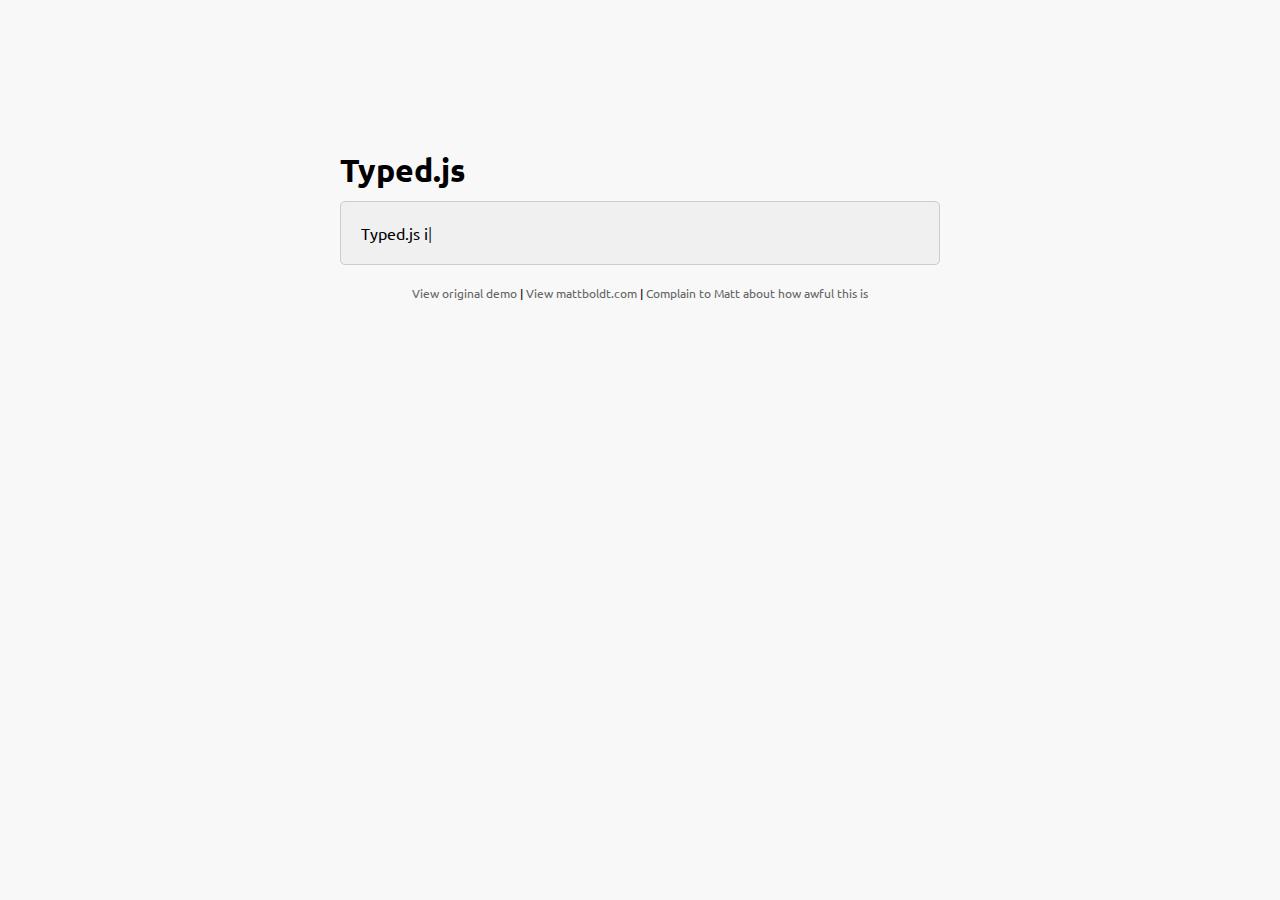
<file: Frameworks/typed/index.htm>
<!doctype html>
<html lang="en">
<head>
    <meta charset="UTF-8">
    <title>Typed.js - Type your heart out</title>
    <!-- Get jQuery -->
    <script src="http://ajax.googleapis.com/ajax/libs/jquery/1.9.1/jquery.min.js"></script>
    <script src="js/typed.js" type="text/javascript"></script>
    <script>
    $(function(){

        $("#typed").typed({
            // strings: ["Typed.js is a <strong>jQuery</strong> plugin.", "It <em>types</em> out sentences.", "And then deletes them.", "Try it out!"],
            stringsElement: $('#typed-strings'),
            typeSpeed: 30,
            backDelay: 500,
            loop: false,
            contentType: 'html', // or text
            // defaults to false for infinite loop
            loopCount: false,
            callback: function(){ foo(); },
            resetCallback: function() { newTyped(); }
        });

        $(".reset").click(function(){
            $("#typed").typed('reset');
        });

    });

    function newTyped(){ /* A new typed object */ }

    function foo(){ console.log("Callback"); }

    </script>
    <link href="main.css" rel="stylesheet"/>
    <style>
        /* code for animated blinking cursor */
        .typed-cursor{
            opacity: 1;
            font-weight: 100;
            -webkit-animation: blink 0.7s infinite;
            -moz-animation: blink 0.7s infinite;
            -ms-animation: blink 0.7s infinite;
            -o-animation: blink 0.7s infinite;
            animation: blink 0.7s infinite;
        }
        @-keyframes blink{
            0% { opacity:1; }
            50% { opacity:0; }
            100% { opacity:1; }
        }
        @-webkit-keyframes blink{
            0% { opacity:1; }
            50% { opacity:0; }
            100% { opacity:1; }
        }
        @-moz-keyframes blink{
            0% { opacity:1; }
            50% { opacity:0; }
            100% { opacity:1; }
        }
        @-ms-keyframes blink{
            0% { opacity:1; }
            50% { opacity:0; }
            100% { opacity:1; }
        }
        @-o-keyframes blink{
            0% { opacity:1; }
            50% { opacity:0; }
            100% { opacity:1; }
        }
    </style>
</head>
<body>

    <div class="wrap">
        <h1 class="h1">Typed.js</h1>

        <div class="type-wrap">
            <div id="typed-strings">
                <p>Typed.js is a <strong>jQuery</strong> plugin.</p>
                <p>It <em>types</em> out sentences.</p>
                <p>And then deletes them.</p>
                <p>Try it out!</p>
            </div>
            <span id="typed" style="white-space:pre;"></span>
        </div>

        <div class="links">
            <a href="http://www.mattboldt.com/demos/typed-js">View original demo</a> | <a href="http://www.mattboldt.com">View mattboldt.com</a> | <a href="http://www.twitter.com/atmattb">Complain to Matt about how awful this is</a>
        </div>
    </div>

</body>
</html>
</file>
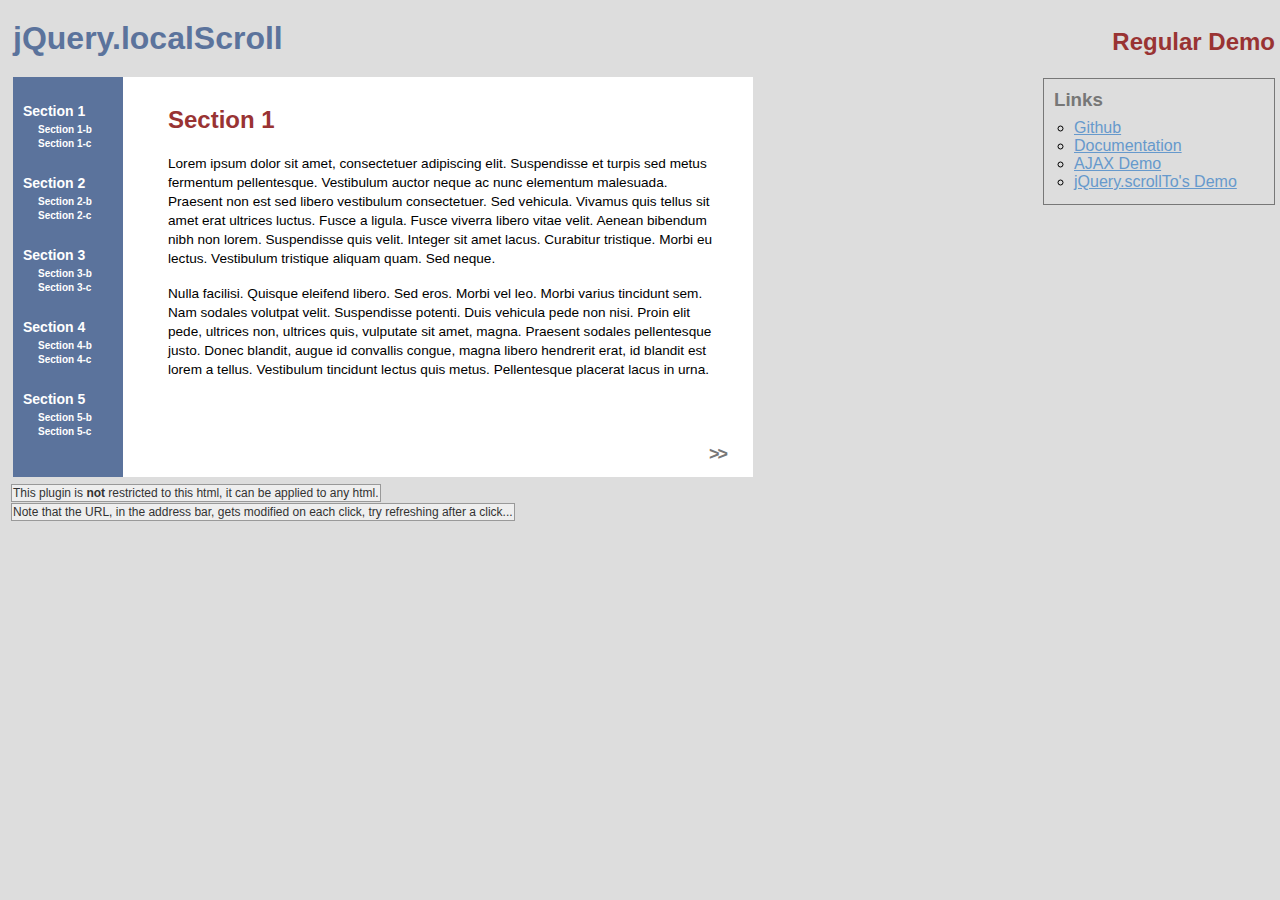
<file: Frameworks/localScroll/demo/index.html>
<!DOCTYPE html PUBLIC "-//W3C//DTD XHTML 1.0 Transitional//EN" "http://www.w3.org/TR/xhtml1/DTD/xhtml1-transitional.dtd">
<html xmlns="http://www.w3.org/1999/xhtml">
<head>
	<meta http-equiv="Content-Type" content="text/html; charset=iso-8859-1" />
	<title>jQuery.localScroll</title>
	<meta name="keywords" content="javascript, jquery, plugins, scroll, anchor, to, navigation, scrollTo, smooth, animation, overflow, element, window, effect, lazy, ariel, flesler, customizable" />
	<meta name="description" content="Demo of jQuery.localScroll. A jQuery plugin to make anchor navigation work with a smooth animation, made by Ariel Flesler." />
	<meta name="robots" content="index,follow" />
	<link type="text/css" rel="stylesheet" href="css/style.css" />
	<script type="text/javascript" src="https://ajax.googleapis.com/ajax/libs/jquery/1.8.0/jquery.min.js"></script>
	<script type="text/javascript" src="./js/jquery.scrollTo.min.js"></script>
	<script type="text/javascript" src="../jquery.localScroll.js"></script>
	<script type="text/javascript">
		jQuery(function( $ ){
			/**
			 * Most jQuery.localScroll's settings, actually belong to jQuery.ScrollTo, check it's demo for an example of each option.
			 * @see http://demos.flesler.com/jquery/scrollTo/
			 * You can use EVERY single setting of jQuery.ScrollTo, in the settings hash you send to jQuery.localScroll.
			 */
			
			// The default axis is 'y', but in this demo, I want to scroll both
			// You can modify any default like this
			$.localScroll.defaults.axis = 'xy';
			
			/**
			 * NOTE: I use $.localScroll instead of $('#navigation').localScroll() so I
			 * also affect the >> and << links. I want every link in the page to scroll.
			 */
			$.localScroll({
				target: '#content', // could be a selector or a jQuery object too.
				queue:true,
				duration:1000,
				hash:true,
				onBefore:function( e, anchor, $target ){
					// The 'this' is the settings object, can be modified
				},
				onAfter:function( anchor, settings ){
					// The 'this' contains the scrolled element (#content)
				}
			});
		});
	</script>
</head>
<body>
	<h1>jQuery.localScroll</h1>
	<h2 class="title">Regular Demo</h2>
	<ul id="navigation">
		<li class="sup">
			<a href="#section1">Section 1</a>
			<ul>
				<li><a href="#section1b">Section 1-b</a></li>
				<li><a href="#section1c">Section 1-c</a></li>
			</ul>					
		</li>
		<li class="sup">
			<a href="#section2">Section 2</a>
			<ul>
				<li><a href="#section2b">Section 2-b</a></li>
				<li><a href="#section2c">Section 2-c</a></li>
			</ul>	
		</li>
		<li class="sup">
			<a href="#section3">Section 3</a>
			<ul>
				<li><a href="#section3b">Section 3-b</a></li>
				<li><a href="#section3c">Section 3-c</a></li>
			</ul>
		</li>
		<li class="sup">
			<a href="#section4">Section 4</a>
			<ul>
				<li><a href="#section4b">Section 4-b</a></li>
				<li><a href="#section4c">Section 4-c</a></li>
			</ul>
		</li>
		<li class="sup">
			<a href="#section5">Section 5</a>
			<ul>
				<li><a href="#section5b">Section 5-b</a></li>
				<li><a href="#section5c">Section 5-c</a></li>
			</ul>
		</li>
	</ul>															
	<div id="content">
		<div class="section">
			<ul>
				<li class="sub" id="section1">
					<h2>Section 1</h2>
					<p>Lorem ipsum dolor sit amet, consectetuer adipiscing elit. Suspendisse et turpis sed metus fermentum pellentesque. Vestibulum auctor neque ac nunc elementum malesuada. Praesent non est sed libero vestibulum consectetuer. Sed vehicula. Vivamus quis tellus sit amet erat ultrices luctus. Fusce a ligula. Fusce viverra libero vitae velit. Aenean bibendum nibh non lorem. Suspendisse quis velit. Integer sit amet lacus. Curabitur tristique. Morbi eu lectus. Vestibulum tristique aliquam quam. Sed neque.</p>
					<p>Nulla facilisi. Quisque eleifend libero. Sed eros. Morbi vel leo. Morbi varius tincidunt sem. Nam sodales volutpat velit. Suspendisse potenti. Duis vehicula pede non nisi. Proin elit pede, ultrices non, ultrices quis, vulputate sit amet, magna. Praesent sodales pellentesque justo. Donec blandit, augue id convallis congue, magna libero hendrerit erat, id blandit est lorem a tellus. Vestibulum tincidunt lectus quis metus. Pellentesque placerat lacus in urna.</p>
					<a href="#section1b" class="next">&gt;&gt;</a>
				</li>
				<li class="sub" id="section1b">
					<h2>Section 1-b</h2>
					<p>Lorem ipsum dolor sit amet, consectetuer adipiscing elit. Suspendisse et turpis sed metus fermentum pellentesque. Vestibulum auctor neque ac nunc elementum malesuada. Praesent non est sed libero vestibulum consectetuer. Sed vehicula. Vivamus quis tellus sit amet erat ultrices luctus. Fusce a ligula. Fusce viverra libero vitae velit. Aenean bibendum nibh non lorem. Suspendisse quis velit. Integer sit amet lacus. Curabitur tristique. Morbi eu lectus. Vestibulum tristique aliquam quam. Sed neque.</p>
					<p>Nulla facilisi. Quisque eleifend libero. Sed eros. Morbi vel leo. Morbi varius tincidunt sem. Nam sodales volutpat velit. Suspendisse potenti. Duis vehicula pede non nisi. Proin elit pede, ultrices non, ultrices quis, vulputate sit amet, magna. Praesent sodales pellentesque justo. Donec blandit, augue id convallis congue, magna libero hendrerit erat, id blandit est lorem a tellus. Vestibulum tincidunt lectus quis metus. Pellentesque placerat lacus in urna.</p>
					<a href="#section1" class="prev">&lt;&lt;</a>
					<a href="#section1c" class="next">&gt;&gt;</a>					
				</li>
				<li class="sub" id="section1c">
					<h2>Section 1-c</h2>
					<p>Lorem ipsum dolor sit amet, consectetuer adipiscing elit. Suspendisse et turpis sed metus fermentum pellentesque. Vestibulum auctor neque ac nunc elementum malesuada. Praesent non est sed libero vestibulum consectetuer. Sed vehicula. Vivamus quis tellus sit amet erat ultrices luctus. Fusce a ligula. Fusce viverra libero vitae velit. Aenean bibendum nibh non lorem. Suspendisse quis velit. Integer sit amet lacus. Curabitur tristique. Morbi eu lectus. Vestibulum tristique aliquam quam. Sed neque.</p>
					<p>Nulla facilisi. Quisque eleifend libero. Sed eros. Morbi vel leo. Morbi varius tincidunt sem. Nam sodales volutpat velit. Suspendisse potenti. Duis vehicula pede non nisi. Proin elit pede, ultrices non, ultrices quis, vulputate sit amet, magna. Praesent sodales pellentesque justo. Donec blandit, augue id convallis congue, magna libero hendrerit erat, id blandit est lorem a tellus. Vestibulum tincidunt lectus quis metus. Pellentesque placerat lacus in urna.</p>
					<a href="#section1b" class="prev">&lt;&lt;</a>
				</li>				
			</ul>
		</div>
		<div class="section">
			<ul>
				<li class="sub" id="section2" >
					<h2>Section 2</h2>
					<p>Nullam et sem eget massa pellentesque dapibus. Nulla sollicitudin enim quis odio. Quisque ipsum lorem, volutpat eget, condimentum ac, posuere id, risus. Suspendisse tortor metus, aliquet in, varius nec, hendrerit a, libero. Suspendisse iaculis. Fusce commodo urna ut enim. Fusce tempus eros. Phasellus sodales tellus id dolor. Integer sollicitudin, turpis ac interdum condimentum, enim enim tempus metus, sed imperdiet massa diam nec elit. Mauris ante augue, hendrerit non, commodo ac, porttitor eu, turpis.</p>
					<p>In fermentum nibh ut diam. Mauris sagittis, tellus ac molestie fermentum, arcu orci pharetra mi, id vehicula massa leo vel pede. Nullam semper tincidunt lorem. Proin arcu libero, auctor sed, interdum egestas, ullamcorper et, lacus. Donec id lectus eget diam accumsan ullamcorper. Donec at urna et lacus condimentum pellentesque. Phasellus dapibus hendrerit massa. Sed sed ipsum. Quisque venenatis. Donec vel turpis. Vivamus quis augue a turpis facilisis facilisis. Pellentesque augue ipsum, bibendum id.</p>
					<a href="#section2b" class="next">&gt;&gt;</a>	
				</li>
				<li class="sub" id="section2b">
					<h2>Section 2-b</h2>
					<p>Nullam et sem eget massa pellentesque dapibus. Nulla sollicitudin enim quis odio. Quisque ipsum lorem, volutpat eget, condimentum ac, posuere id, risus. Suspendisse tortor metus, aliquet in, varius nec, hendrerit a, libero. Suspendisse iaculis. Fusce commodo urna ut enim. Fusce tempus eros. Phasellus sodales tellus id dolor. Integer sollicitudin, turpis ac interdum condimentum, enim enim tempus metus, sed imperdiet massa diam nec elit. Mauris ante augue, hendrerit non, commodo ac, porttitor eu, turpis.</p>
					<p>In fermentum nibh ut diam. Mauris sagittis, tellus ac molestie fermentum, arcu orci pharetra mi, id vehicula massa leo vel pede. Nullam semper tincidunt lorem. Proin arcu libero, auctor sed, interdum egestas, ullamcorper et, lacus. Donec id lectus eget diam accumsan ullamcorper. Donec at urna et lacus condimentum pellentesque. Phasellus dapibus hendrerit massa. Sed sed ipsum. Quisque venenatis. Donec vel turpis. Vivamus quis augue a turpis facilisis facilisis. Pellentesque augue ipsum, bibendum id</p>
					<a href="#section2" class="prev">&lt;&lt;</a>
					<a href="#section2c" class="next">&gt;&gt;</a>	
				</li>
				<li class="sub" id="section2c">
					<h2>Section 2-c</h2>
					<p>Nullam et sem eget massa pellentesque dapibus. Nulla sollicitudin enim quis odio. Quisque ipsum lorem, volutpat eget, condimentum ac, posuere id, risus. Suspendisse tortor metus, aliquet in, varius nec, hendrerit a, libero. Suspendisse iaculis. Fusce commodo urna ut enim. Fusce tempus eros. Phasellus sodales tellus id dolor. Integer sollicitudin, turpis ac interdum condimentum, enim enim tempus metus, sed imperdiet massa diam nec elit. Mauris ante augue, hendrerit non, commodo ac, porttitor eu, turpis.</p>
					<p>In fermentum nibh ut diam. Mauris sagittis, tellus ac molestie fermentum, arcu orci pharetra mi, id vehicula massa leo vel pede. Nullam semper tincidunt lorem. Proin arcu libero, Donec at urna et lacus condimentum pellentesque. Phasellus dapibus hendrerit massa. Sed sed ipsum. Quisque venenatis. Donec vel turpis. Vivamus quis augue a turpis facilisis facilisis. Pellentesque augue ipsum, bibendum id, scelerisque id, venenatis sit amet, nulla.</p>
					<a href="#section2b" class="prev">&lt;&lt;</a>
				</li>
			</ul>
		</div>
		<div class="section">
			<ul>
				<li class="sub" id="section3">
					<h2>Section 3</h2>
					<p>Aliquam erat volutpat. In a neque. Mauris malesuada consectetuer metus. Etiam molestie. Cum sociis natoque penatibus et magnis dis parturient montes, nascetur ridiculus mus. Integer scelerisque gravida libero. Nulla nisi massa, consequat nec, gravida sit amet, imperdiet in, est. Nam gravida lacus. Etiam sem tortor, faucibus eget, iaculis euismod, molestie consequat, mauris. Phasellus consectetuer lobortis eros. Maecenas sit amet arcu. Morbi ut enim. Fusce sem augue, consectetuer in, tempus eu, dictum vel, felis. Praesent nisl tortor, aliquet a, fermentum ac, molestie vitae, libero.</p>
					<p>Donec lacinia neque et justo. Vestibulum pretium semper tellus. Phasellus lacinia tristique purus. Id, orci. Pellentesque habitant morbi tristique senectus et netus et malesuada fames ac turpis egestas. Nulla non orci eu felis accumsan blandit. Nam condimentum. Quisque pulvinar. Cras nibh. Sed quis lorem id erat feugiat vulputate.</p>
					<a href="#section3b" class="next">&gt;&gt;</a>	
				</li>
				<li class="sub" id="section3b">
					<h2>Section 3-b</h2>
					<p>Aliquam erat volutpat. Pellentesque cursus, vel dignissim dolor est eget ante. Pellentesque a purus. Proin quis arcu ut ipsum sollicitudin sollicitudin. In a neque. Mauris malesuada consectetuer metus. Etiam molestie. Cum sociis natoque penatibus et magnis dis parturient montes, nascetur ridiculus mus.Nam gravida lacus. Etiam sem tortor, faucibus eget, iaculis euismod, molestie consequat, mauris. Phasellus consectetuer lobortis eros. Maecenas sit amet arcu. Morbi ut enim. Fusce sem augue, consectetuer in, tempus eu, dictum vel, felis. Praesent nisl tortor, aliquet a, fermentum ac, molestie vitae, libero.</p>
					<p>Donec lacinia neque et justo. Vestibulum pretium semper tellus. Phasellus lacinia tristique purus. Sed magna est, auctor quis, egestas et, tristique id, orci. Pellentesque habitant morbi tristique senectus et netus et malesuada fames ac turpis egestas. Nulla non orci eu felis accumsan blandit. Nam condimentum. Sed quis lorem id erat feugiat vulputate.</p>
					<a href="#section3" class="prev">&lt;&lt;</a>
					<a href="#section3c" class="next">&gt;&gt;</a>	
				</li>
				<li class="sub" id="section3c">
					<h2>Section 3-c</h2>
					<p>Aliquam erat volutpat. Pellentesque cursus, pede vel molestie tempor, orci mauris pellentesque mauris. Etiam molestie. Cum sociis natoque penatibus et magnis dis parturient montes, nascetur ridiculus mus. Integer scelerisque gravida libero. Nulla nisi massa, consequat nec, gravida sit amet, imperdiet in, est. Nam gravida lacus. Etiam sem tortor, faucibus eget, iaculis euismod, molestie consequat, mauris. Phasellus consectetuer lobortis eros. Maecenas sit amet arcu. Morbi ut enim. Fusce sem augue, consectetuer in, tempus eu, dictum vel, felis. Praesent nisl tortor, aliquet a, fermentum ac, molestie vitae, libero.</p>
					<p>Donec lacinia neque et justo. Pellentesque habitant morbi tristique senectus et netus et malesuada fames ac turpis egestas. ellentesque cursus, pede vel molestie tempor, orci mauris pellentesque mauris. Nulla non orci eu felis accumsan blandit. Nam condimentum. Quisque pulvinar. Cras nibh. Sed quis lorem id erat feugiat vulputate. </p>
					<a href="#section3b" class="prev">&lt;&lt;</a>
				</li>								
			</ul>
		</div>
		<div class="section">
			<ul>
				<li class="sub" id="section4">
					<h2>Section 4</h2>
					<p>Donec eu diam. Etiam pharetra pede id orci. Mauris tellus enim, ultrices in, vehicula sed, feugiat eget, pede. Vestibulum odio eros, viverra non, posuere sed, elementum blandit, nunc. Fusce sodales cursus nibh. Nam ut sem sed tortor lacinia aliquet. Donec lacus arcu, consectetuer non, dignissim eget, ultrices sed, ligula. Maecenas faucibus lobortis nibh. Ut viverra justo quis felis eleifend ultrices. Integer at magna ut lacus malesuada rutrum. Proin in odio a mi tincidunt faucibus. Lorem ipsum dolor sit amet, consectetuer adipiscing elit. Nullam nisi massa, facilisis vitae, mollis et, ornare sit amet, dolor.</p>
					<p>Quisque turpis eros. Vivamus ullamcorper, diam sit amet pharetra vehicula, sem nisi scelerisque ante, nec mattis risus augue non nulla. Donec elit dui, porttitor eget, ultricies vel, elementum gravida, urna. Aliquam erat volutpat. Mauris libero tellus, facilisis et, aliquet non, pulvinar sagittis, turpis. Quisque eu augue et dui lacinia gravida. Nam in massa a purus blandit mattis. Nulla facilisi.</p>
					<a href="#section4b" class="next">&gt;&gt;</a>	
				</li>
				<li class="sub" id="section4b">
					<h2>Section 4-b</h2>
					<p>Donec eu diam. . Integer viverra ante quis nisi. Vestibulum odio eros, viverra non, posuere sed, elementum blandit, nunc. Fusce sodales cursus nibh. Nam ut sem sed tortor lacinia aliquet. Donec lacus arcu, consectetuer non, dignissim eget, ultrices sed, ligula. Maecenas faucibus lobortis nibh. Ut viverra justo quis felis eleifend ultrices. Integer at magna ut lacus malesuada rutrum. Proin in odio a mi tincidunt faucibus. Lorem ipsum dolor sit amet, consectetuer adipiscing elit. Nullam nisi massa, facilisis vitae, mollis et, ornare sit amet, dolor.</p>
					<p>Quisque turpis eros, blandit vitae, auctor vel, eleifend nec, nisl. Nam justo lacus, elementum vel, rhoncus ut, feugiat id, ante. Vivamus ullamcorper,Nec mattis risus augue non nulla. Donec elit dui, porttitor eget, ultricies vel, elementum gravida, urna. Aliquam erat volutpat. Mauris libero tellus, facilisis et, aliquet non, pulvinar sagittis, turpis. Quisque eu augue et dui lacinia gravida. Nam in massa a purus blandit mattis. Nulla facilisi.</p>
					<a href="#section4" class="prev">&lt;&lt;</a>
					<a href="#section4c" class="next">&gt;&gt;</a>	
				</li>
				<li class="sub" id="section4c">
					<h2>Section 4-c</h2>
					<p>Donec eu diam. Morbi molestie purus at velit. Morbi augue eros, eleifend nec, bibendum tempor, aliquet a, augue. Integer viverra ante quis nisi. Vestibulum odio eros, viverra non, posuere sed, elementum blandit, nunc. Fusce sodales cursus nibh. Nam ut sem sed tortor lacinia aliquet. Donec lacus arcu, consectetuer non, dignissim eget, ultrices sed, ligula. Maecenas faucibus lobortis nibh. Ut viverra justo quis felis eleifend ultrices. Integer at magna ut lacus malesuada rutrum. Proin in odio a mi tincidunt faucibus. Lorem ipsum dolor sit amet, consectetuer adipiscing elit. Nullam nisi massa, facilisis vitae, mollis et, ornare sit amet, dolor.</p>
					<p>Quisque turpis eros, blandit vitae, auctor vel, eleifend nec, nisl. Nec mattis risus augue non nulla. Donec elit dui, porttitor eget, ultricies vel, elementum gravida, urna. Aliquam erat volutpat. Mauris libero tellus, facilisis et, aliquet non, pulvinar sagittis, turpis. Quisque eu augue et dui lacinia gravida. Nam in massa a purus blandit mattis. Nulla facilisi.</p>
					<a href="#section4b" class="prev">&lt;&lt;</a>
				</li>
			</ul>
		</div>
		<div class="section">
			<ul>
				<li class="sub" id="section5">
					<h2>Section 5</h2>
					<p>Fusce sit amet nibh sit amet libero pretium rutrum. Phasellus arcu. Donec turpis lorem, eleifend ut, cursus at, lacinia eget, dolor. Vivamus pulvinar sollicitudin ante. Nulla eu mauris sollicitudin urna fermentum tincidunt. Mauris placerat leo ut quam. Vestibulum ante ipsum primis in faucibus orci luctus et ultrices posuere cubilia Curae; Sed in risus. Aliquam erat volutpat. Cum sociis natoque penatibus et magnis dis parturient montes, nascetur ridiculus mus. Maecenas enim. Suspendisse odio odio, cursus ut, egestas eget, lobortis eget, magna.</p>
					<p>Maecenas ultrices lectus facilisis metus. Fusce imperdiet. Aenean bibendum magna a neque. Aenean vel tellus. Lorem ipsum dolor sit amet, consectetuer adipiscing elit. Fusce gravida, magna non pellentesque interdum, felis odio eleifend ligula, et luctus dolor mi et diam. Vivamus varius nisl sed enim. Sed ultricies fermentum urna.</p>
					<a href="#section5b" class="next">&gt;&gt;</a>	
				</li>
				<li class="sub" id="section5b">
					<h2>Section 5-b</h2>
					<p>Fusce sit amet nibh sit amet libero pretium rutrum. Nam iaculis enim ac ipsum. Donec turpis lorem, eleifend ut, cursus at, lacinia eget, dolor. Vivamus pulvinar sollicitudin ante. Nulla eu mauris sollicitudin urna fermentum tincidunt. Mauris placerat leo ut quam. Vestibulum ante ipsum primis in faucibus orci luctus et ultrices posuere cubilia Curae; Sed in risus. Aliquam erat volutpat. Cum sociis natoque penatibus et magnis dis parturient montes, nascetur ridiculus mus. Maecenas enim. Suspendisse odio odio, cursus ut, egestas eget, lobortis eget, magna.</p>
					<p>Maecenas ultrices lectus facilisis metus. Nunc nec elit vitae lectus posuere aliquam. Integer id justo nec elit varius blandit. Aenean vel tellus. Lorem ipsum dolor sit amet, consectetuer adipiscing elit. Fusce gravida, magna non pellentesque interdum, felis odio eleifend ligula, et luctus dolor mi et diam. Vivamus varius nisl sed enim. Sed ultricies fermentum urna.</p>
					<a href="#section5" class="prev">&lt;&lt;</a>
					<a href="#section5c" class="next">&gt;&gt;</a>	
				</li>
				<li class="sub" id="section5c">
					<h2>Section 5-c</h2>
					<p>Fusce sit amet nibh sit amet libero pretium rutrum. Phasellus arcu. Morbi justo purus, pellentesque ac, fringilla at, adipiscing non, dolor. Suspendisse imperdiet lorem. Nam iaculis enim ac ipsum.  Nulla eu mauris sollicitudin urna fermentum tincidunt. Mauris placerat leo ut quam. Vestibulum ante ipsum primis in faucibus orci luctus et ultrices posuere cubilia Curae; Sed in risus. Aliquam erat volutpat. Cum sociis natoque penatibus et magnis dis parturient montes, nascetur ridiculus mus. Maecenas enim. Suspendisse odio odio, cursus ut, egestas eget, lobortis eget, magna.</p>
					<p>Maecenas ultrices lectus facilisis metus. Nunc nec elit vitae lectus posuere aliquam. Integer id justo nec elit varius blandit. Aenean vel tellus. Lorem ipsum dolor sit amet, consectetuer adipiscing elit. Fusce gravida, magna non pellentesque interdum, felis odio eleifend ligula, et luctus dolor mi et diam. Vivamus varius nisl sed enim. Sed ultricies fermentum urna.</p>
					<a href="#section5b" class="prev">&lt;&lt;</a>
				</li>
			</ul>
		</div>
	</div>
	<span id="first" class="message">This plugin is <strong>not</strong> restricted to this html, it can be applied to any html.</span>
	<span id="second" class="message">Note that the URL, in the address bar, gets modified on each click, try refreshing after a click...</span>
	<div id="links">
		<h3>Links</h3>
		<ul>
			<li><a target="_blank" href="https://github.com/flesler/jquery.localScroll">Github</a></li>
			<li><a target="_blank" href="http://flesler.blogspot.com/2007/10/jquerylocalscroll-10.html">Documentation</a></li>
			<li><a href="ajax/" rev="prev" rel="next" type="text/html">AJAX Demo</a></li>
			<li><a href="http://demos.flesler.com/jquery/scrollTo/" rel="prev" rev="next" type="text/html">jQuery.scrollTo's Demo</a></li>
		</ul>
	</div>
</body>
</html>
</file>
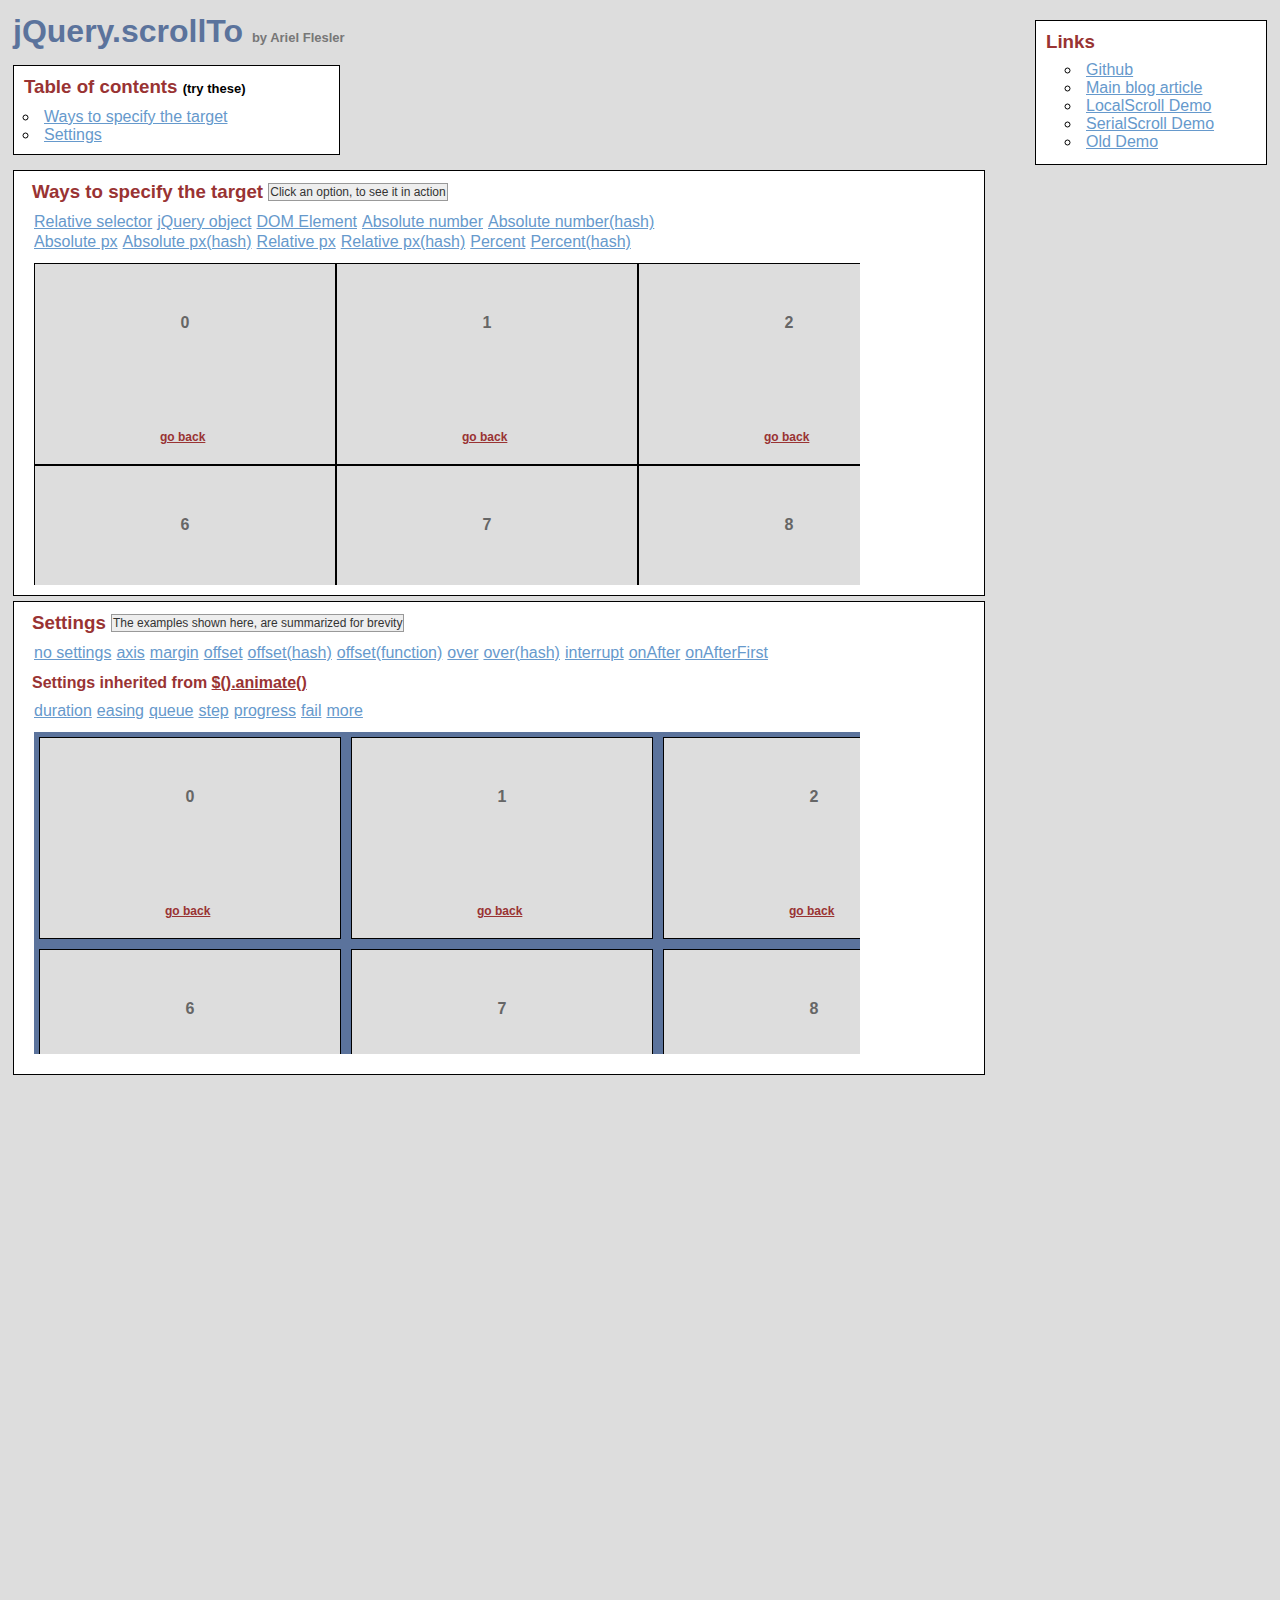
<file: Frameworks/scrollTo/demo/index.html>
<!DOCTYPE html PUBLIC "-//W3C//DTD XHTML 1.0 Transitional//EN" "http://www.w3.org/TR/xhtml1/DTD/xhtml1-transitional.dtd">
<html xmlns="http://www.w3.org/1999/xhtml">
<head>
	<meta http-equiv="Content-Type" content="text/html; charset=iso-8859-1" />
	<title>jQuery.scrollTo</title>
	<meta name="keywords" content="javascript, jquery, plugins, scroll, scrollTo, smooth, animation, to, effect, ariel, flesler, window, overflow, element, navigation, customizable" />
	<meta name="description" content="Demo of jQuery.scrollTo. Lightweight, cross-browser and highly customizable animated scrolling with jQuery, made by Ariel Flesler." />
	<meta name="robots" content="index,follow" />
	<link type="text/css" rel="stylesheet" href="css/style.css" />
	<script type="text/javascript" src="https://ajax.googleapis.com/ajax/libs/jquery/1.8.0/jquery.min.js"></script>
	<script type="text/javascript" src="../jquery.scrollTo.min.js"></script>
	<script type="text/javascript">
		jQuery(function( $ ){
			/**
			 * Demo binding and preparation, no need to read this part
			 */
				//borrowed from jQuery easing plugin
				//http://gsgd.co.uk/sandbox/jquery.easing.php
				$.easing.elasout = function(x, t, b, c, d) {
					var s=1.70158;var p=0;var a=c;
					if (t==0) return b;  if ((t/=d)==1) return b+c;  if (!p) p=d*.3;
					if (a < Math.abs(c)) { a=c; var s=p/4; }
					else var s = p/(2*Math.PI) * Math.asin (c/a);
					return a*Math.pow(2,-10*t) * Math.sin( (t*d-s)*(2*Math.PI)/p ) + c + b;
				};
				$('a.back').click(function() {
					$(this).parents('div.pane').scrollTo(0, 800, { queue:true });
					$(this).parents('div.section').find('span.message').text( this.title);
					return false;
				});
				//just for the example, to stop the click on the links.
				$('ul.links').click(function(e){
					var link = e.target;
					if (link.target === '_blank') {
						return;
					}
					e.preventDefault();
					link.blur();
					if (link.title) {
						$(this).parent().find('span.message').text(link.title);
					}
				});
			
			// This one is important, many browsers don't reset scroll on refreshes
			// Reset all scrollable panes to (0,0)
			$('div.pane').scrollTo(0);
			// Reset the screen to (0,0)
			$.scrollTo(0);
			
			// TOC, shows how to scroll the whole window
			$('#toc a').click(function() {//$.scrollTo works EXACTLY the same way, but scrolls the whole screen
				$.scrollTo(this.hash, 1500, { easing:'elasout' });
				$(this.hash).find('span.message').text(this.title);
				return false;
			});
			
			// Target examples bindings
			var $target = $('#pane-target');
			$('#target-examples a').click(function() {
				$target.stop(true);
			});

			$('#relative-selector').click(function() {
				$target.scrollTo('li:eq(7)', 800);
			});
			$('#jquery-object').click(function() {
				$target.scrollTo($('#pane-target li:eq(14)') , 800);
			});
			$('#dom-element').click(function() {
				$target.scrollTo(document.getElementById('twenty'), 800);
			});
			$('#absolute-number').click(function() {
				$target.scrollTo(150, 800);
			});
			$('#absolute-number-hash').click(function() {
				$target.scrollTo({ top:800, left:700}, 800);
			});
			$('#absolute-px').click(function() {
				$target.scrollTo('520px', 800);
			});
			$('#absolute-px-hash').click(function() {
				$target.scrollTo({top:'110px', left:'290px'}, 800);
			});
			$('#relative-px').click(function() {
				$target.scrollTo('+=100', 500);
			});
			$('#relative-px-hash').click(function() {				
				$target.scrollTo({top:'-=100px', left:'+=100'}, 500);
			});
			$('#percentage-px').click(function() {				
				$target.scrollTo('50%', 800);
			});
			$('#percentage-px-hash').click(function() {				
				$target.scrollTo({top:'50%', left:'20%'}, 800);
			});
			
			// Settings examples bindings, they will all scroll to the same place, with different settings
			var $settings = $('#pane-settings');
			$('#settings-examples a').click(function() {
				// before each animation, reset to (0,0), skip this.
				$settings.stop(true).scrollTo(0);
			});
			
			$('#settings-no').click(function() {
				$settings.scrollTo('li:eq(15)', 1000);
			});
			$('#settings-axis').click(function() {// only scroll horizontally
				$settings.scrollTo('li:eq(15)', 1000, { axis:'x' });
			});
			$('#settings-duration').click(function() {// it's the same as specifying it in the 2nd argument
				$settings.scrollTo('li:eq(15)', { duration: 3000 });
			});
			$('#settings-easing').click(function() {
				$settings.scrollTo('li:eq(15)', 2500, { easing:'elasout' });
			});
			$('#settings-margin').click(function() {//scroll to the "outer" position of the element
				$settings.scrollTo('li:eq(15)', 1000, { margin:true });
			});
			$('#settings-offset').click(function() {//same as { top:-50, left:-50 }
				$settings.scrollTo('li:eq(15)', 1000, { offset:-50 });
			});
			$('#settings-offset-hash').click(function() {
				$settings.scrollTo('li:eq(15)', 1000, { offset:{ top:-5, left:-30 } });
			});
			$('#settings-offset-function').click(function() {
				$settings.scrollTo('li:eq(15)', 1000, {offset: function() { return {top:-30, left:-5}; }});
			});
			$('#settings-over').click(function() {//same as { top:-50, left:-50 }
				$settings.scrollTo('li:eq(15)', 1000, { over:0.5 });
			});
			$('#settings-over-hash').click(function() {
				$settings.scrollTo('li:eq(15)', 1000, { over:{ top:0.2, left:-0.5 } });
			});
			$('#settings-interrupt').click(function() {
				$settings.scrollTo('li:eq(15)', 10000, { interrupt:true });
			});
			$('#settings-queue').click(function() {//in this case, having 'axis' as 'xy' or 'yx' matters.
				$settings.scrollTo('li:eq(15)', 2000, { queue:true });
			});
			$('#settings-onAfter').click(function() {
				$settings.scrollTo('li:eq(15)', 2000, { 
					onAfter:function() {
						$('#settings-message').text('Got there!');
					}
				});
			});
			$('#settings-onAfterFirst').click(function() {//onAfterFirst exists only when queuing
				$settings.scrollTo('li:eq(15)', 1600, { 
					queue:true,
					onAfterFirst:function() {
						$('#settings-message').text('Got there horizontally!');
					},
					onAfter:function() {
						$('#settings-message').text('Got there vertically!');
					}
				});
			});
			$('#settings-step').click(function() {
				$settings.scrollTo('li:eq(15)', 2000, {step:function(now) {
					$('#settings-message').text(now.toFixed(2));
				}});
			});
			$('#settings-progress').click(function() {
				$settings.scrollTo('li:eq(15)', 2000, {progress:function(_, now) {
					$('#settings-message').text(Math.round(now*100) + '%');
				}});
			});
			$('#settings-fail').click(function() {
				$settings.scrollTo('li:eq(15)', 10000, {interrupt:true, fail:function() {
					$('#settings-message').text('Scroll interrupted!');
				}});
			});
		});
	</script>
</head>
<body>
	<h1>jQuery.scrollTo&nbsp;<strong>by Ariel Flesler</strong></h1>
	
	<div id="toc" class="part">
		<h3>Table of contents&nbsp;<strong>(try these)</strong></h3>
		<ul>
			<li><a title="$.scrollTo('#target-examples', 800, {easing:'elasout'});" href="#target-examples">Ways to specify the target</a></li>
			<li><a title="$.scrollTo('#settings-examples', 800, {easing:'elasout'});" href="#settings-examples">Settings</a></li>
		</ul>
	</div>
	
	<div id="links" class="part">
		<h3>Links</h3>
		<ul>
			<li><a target="_blank" href="https://github.com/flesler/jquery.scrollTo">Github</a></li>
			<li><a target="_blank" href="http://flesler.blogspot.com/2007/10/jqueryscrollto.html">Main blog article</a></li>
			<li><a target="_blank" href="http://demos.flesler.com/jquery/localScroll/">LocalScroll Demo</a></li>
			<li><a target="_blank" href="http://demos.flesler.com/jquery/serialScroll/">SerialScroll Demo</a></li>
			<li><a target="_blank" href="index.old.html">Old Demo</a></li>
		</ul>
	</div>
	<div id="target-examples" class="section part">
		<h3>Ways to specify the target&nbsp;<span id="target-message" class="message">Click an option, to see it in action</span></h3>
		<ul class="links">
			<li><a title="$(...).scrollTo('li:eq(7)', 800);" id="relative-selector" href="#">Relative selector</a></li>
			<li><a title="$(...).scrollTo($('div li:eq(14)'), 800);" id="jquery-object" href="#">jQuery object</a></li>
			<li><a title="$(...).scrollTo(document.getElementById('twenty'), 800);" id="dom-element" href="#">DOM Element</a></li>
			<li><a title="$(...).scrollTo(150, 800);" id="absolute-number" href="#">Absolute number</a></li>
			<li><a title="$(...).scrollTo({ top:800, left:700}, 800);" id="absolute-number-hash" href="#">Absolute number(hash)</a></li>
		</ul>
		<ul class="links">
			<li><a title="$(...).scrollTo('520px', 800);" id="absolute-px" href="#">Absolute px</a></li>
			<li><a title="$(...).scrollTo({top:'110px', left:'290px'}, 800);" id="absolute-px-hash" href="#">Absolute px(hash)</a></li>
			<li><a title="$(...).scrollTo('+=100px', 800);" id="relative-px" href="#">Relative px</a></li>
			<li><a title="$(...).scrollTo({top:'-=100px', left:'+=100'}, 800);" id="relative-px-hash" href="#">Relative px(hash)</a></li>
			<li><a title="$(...).scrollTo('50%', 800);" id="percentage-px" href="#">Percent</a></li>
			<li><a title="$(...).scrollTo({top:'50%', left:'20%'}, 800);" id="percentage-px-hash" href="#">Percent(hash)</a></li>
		</ul>
		<div id="pane-target" class="pane">
			<ul class="elements" style="height:1011px; width:1820px;">
				<li><p>0</p><a href="#" title="$(...).scrollTo(0, 800, {queue:true});" class="back">go back</a></li><li><p>1</p><a href="#" title="$(...).scrollTo(0, 800, {queue:true});" class="back">go back</a></li><li><p>2</p><a href="#" title="$(...).scrollTo(0, 800, {queue:true});" class="back">go back</a></li><li><p>3</p><a href="#" title="$(...).scrollTo(0, 800, {queue:true});" class="back">go back</a></li><li><p>4</p><a href="#" title="$(...).scrollTo(0, 800, {queue:true});" class="back">go back</a></li><li><p>5</p><a href="#" title="$(...).scrollTo(0, 800, {queue:true});" class="back">go back</a></li><li><p>6</p><a href="#" title="$(...).scrollTo(0, 800, {queue:true});" class="back">go back</a></li><li><p>7</p><a href="#" title="$(...).scrollTo(0, 800, {queue:true});" class="back">go back</a></li><li><p>8</p><a href="#" title="$(...).scrollTo(0, 800, {queue:true});" class="back">go back</a></li><li><p>9</p><a href="#" title="$(...).scrollTo(0, 800, {queue:true});" class="back">go back</a></li><li><p>10</p><a href="#" title="$(...).scrollTo(0, 800, {queue:true});" class="back">go back</a></li><li><p>11</p><a href="#" title="$(...).scrollTo(0, 800, {queue:true});" class="back">go back</a></li><li><p>12</p><a href="#" title="$(...).scrollTo(0, 800, {queue:true});" class="back">go back</a></li><li><p>13</p><a href="#" title="$(...).scrollTo(0, 800, {queue:true});" class="back">go back</a></li><li><p>14</p><a href="#" title="$(...).scrollTo(0, 800, {queue:true});" class="back">go back</a></li><li><p>15</p><a href="#" title="$(...).scrollTo(0, 800, {queue:true});" class="back">go back</a></li><li><p>16</p><a href="#" title="$(...).scrollTo(0, 800, {queue:true});" class="back">go back</a></li><li><p>17</p><a href="#" title="$(...).scrollTo(0, 800, {queue:true});" class="back">go back</a></li><li><p>18</p><a href="#" title="$(...).scrollTo(0, 800, {queue:true});" class="back">go back</a></li><li><p>19</p><a href="#" title="$(...).scrollTo(0, 800, {queue:true});" class="back">go back</a></li><li id="twenty"><p>20</p><a href="#" title="$(...).scrollTo(0, 800, {queue:true});" class="back">go back</a></li><li><p>21</p><a href="#" title="$(...).scrollTo(0, 800, {queue:true});" class="back">go back</a></li><li><p>22</p><a href="#" title="$(...).scrollTo(0, 800, {queue:true});" class="back">go back</a></li><li><p>23</p><a href="#" title="$(...).scrollTo(0, 800, {queue:true});" class="back">go back</a></li><li><p>24</p><a href="#" title="$(...).scrollTo(0, 800, {queue:true});" class="back">go back</a></li><li><p>25</p><a href="#" title="$(...).scrollTo(0, 800, {queue:true});" class="back">go back</a></li><li><p>26</p><a href="#" title="$(...).scrollTo(0, 800, {queue:true});" class="back">go back</a></li><li><p>27</p><a href="#" title="$(...).scrollTo(0, 800, {queue:true});" class="back">go back</a></li><li><p>28</p><a href="#" title="$(...).scrollTo(0, 800, {queue:true});" class="back">go back</a></li><li><p>29</p><a href="#" title="$(...).scrollTo(0, 800, {queue:true});" class="back">go back</a></li>
			</ul>
		</div>
	</div>
	<div id="settings-examples" class="section part">
		<h3>Settings&nbsp;<span id="settings-message" class="message">The examples shown here, are summarized for brevity</span></h3>
		<ul class="links">
			<li><a title="$(...).scrollTo('li:eq(15)', 1000);" id="settings-no" href="#">no settings</a></li>
			<li><a title="$(...).scrollTo('li:eq(15)', 1000, {axis:'x'});//only scroll on this axis (can be x, y, xy or yx)" id="settings-axis" href="#">axis</a></li>
			<li><a title="$(...).scrollTo('li:eq(15)', 1000, {margin:true});//deduct the margin and border from the final position" id="settings-margin" href="#">margin</a></li>
			<li><a title="$(...).scrollTo('li:eq(15)', 1000, {offset:-50});//add or deduct from the final position" id="settings-offset" href="#">offset</a></li>
			<li><a title="$(...).scrollTo('li:eq(15)', 1000, {offset: {top:-5, left:-30} });" id="settings-offset-hash" href="#">offset(hash)</a></li>
			<li><a title="$(...).scrollTo('li:eq(15)', 1000, {offset: function() { return {top:-30, left:-5}; }});" id="settings-offset-function" href="#">offset(function)</a></li>
			<li><a title="$(...).scrollTo('li:eq(15)', 1000, {over:0.5});//add or deduct a fraction of its height/width" id="settings-over" href="#">over</a></li>
			<li><a title="$(...).scrollTo('li:eq(15)', 1000, {over:{top:0.2, left:-0.5});" id="settings-over-hash" href="#">over(hash)</a></li>
			<li><a title="Scroll manually to interrupt the animation" id="settings-interrupt" href="#">interrupt</a></li>
			<li><a title="$(...).scrollTo('li:eq(15)', 1600, {onAfter:function() { } });//called after the scrolling ends" id="settings-onAfter" href="#">onAfter</a></li>
			<li><a title="$(...).scrollTo('li:eq(15)', 1600, {queue:true, onAfterFirst:function() { } });//called after the first axis scrolled" id="settings-onAfterFirst" href="#">onAfterFirst</a></li>
		</ul>
		<h4>Settings inherited from <a href="http://api.jquery.com/animate/#animate-properties-options" target="_blank">$().animate()</a></h4>
		<ul class="links">
			<li><a title="$(...).scrollTo('li:eq(15)', {duration:3000});//another way of calling the plugin" id="settings-duration" href="#">duration</a></li>
			<li><a title="$(...).scrollTo('li:eq(15)', 2500, {easing:'elasout'});//specify an easing equation" id="settings-easing" href="#">easing</a></li>
			<li><a title="$(...).scrollTo('li:eq(15)', 1600, {queue:true});//scroll one axis, then the other" id="settings-queue" href="#">queue</a></li>
			<li><a title="$(...).scrollTo('li:eq(15)', 2500, {step:function() { }'});//specify a step function" id="settings-step" href="#">step</a></li>
			<li><a title="$(...).scrollTo('li:eq(15)', 2500, {progress:function() { }'});//specify a progress function" id="settings-progress" href="#">progress</a></li>
			<li><a title="Scroll manually to interrupt and trigger the callback" id="settings-fail" href="#">fail</a></li>
			<li><a href="http://api.jquery.com/animate/#animate-properties-options" target="_blank">more</a></li>
		</ul>
		<div id="pane-settings" class="pane">
			<ul class="elements" style="height:1062px;width:1877px;">
				<li><p>0</p><a href="#" title="$(...).scrollTo(0, 800, {queue:true});" class="back">go back</a></li><li><p>1</p><a href="#" title="$(...).scrollTo(0, 800, {queue:true});" class="back">go back</a></li><li><p>2</p><a href="#" title="$(...).scrollTo(0, 800, {queue:true});" class="back">go back</a></li><li><p>3</p><a href="#" title="$(...).scrollTo(0, 800, {queue:true});" class="back">go back</a></li><li><p>4</p><a href="#" title="$(...).scrollTo(0, 800, {queue:true});" class="back">go back</a></li><li><p>5</p><a href="#" title="$(...).scrollTo(0, 800, {queue:true});" class="back">go back</a></li><li><p>6</p><a href="#" title="$(...).scrollTo(0, 800, {queue:true});" class="back">go back</a></li><li><p>7</p><a href="#" title="$(...).scrollTo(0, 800, {queue:true});" class="back">go back</a></li><li><p>8</p><a href="#" title="$(...).scrollTo(0, 800, {queue:true});" class="back">go back</a></li><li><p>9</p><a href="#" title="$(...).scrollTo(0, 800, {queue:true});" class="back">go back</a></li><li><p>10</p><a href="#" title="$(...).scrollTo(0, 800, {queue:true});" class="back">go back</a></li><li><p>11</p><a href="#" title="$(...).scrollTo(0, 800, {queue:true});" class="back">go back</a></li><li><p>12</p><a href="#" title="$(...).scrollTo(0, 800, {queue:true});" class="back">go back</a></li><li><p>13</p><a href="#" title="$(...).scrollTo(0, 800, {queue:true});" class="back">go back</a></li><li><p>14</p><a href="#" title="$(...).scrollTo(0, 800, {queue:true});" class="back">go back</a></li><li><p>15</p><a href="#" title="$(...).scrollTo(0, 800, {queue:true});" class="back">go back</a></li><li><p>16</p><a href="#" title="$(...).scrollTo(0, 800, {queue:true});" class="back">go back</a></li><li><p>17</p><a href="#" title="$(...).scrollTo(0, 800, {queue:true});" class="back">go back</a></li><li><p>18</p><a href="#" title="$(...).scrollTo(0, 800, {queue:true});" class="back">go back</a></li><li><p>19</p><a href="#" title="$(...).scrollTo(0, 800, {queue:true});" class="back">go back</a></li><li><p>20</p><a href="#" title="$(...).scrollTo(0, 800, {queue:true});" class="back">go back</a></li><li><p>21</p><a href="#" title="$(...).scrollTo(0, 800, {queue:true});" class="back">go back</a></li><li><p>22</p><a href="#" title="$(...).scrollTo(0, 800, {queue:true});" class="back">go back</a></li><li><p>23</p><a href="#" title="$(...).scrollTo(0, 800, {queue:true});" class="back">go back</a></li><li><p>24</p><a href="#" title="$(...).scrollTo(0, 800, {queue:true});" class="back">go back</a></li><li><p>25</p><a href="#" title="$(...).scrollTo(0, 800, {queue:true});" class="back">go back</a></li><li><p>26</p><a href="#" title="$(...).scrollTo(0, 800, {queue:true});" class="back">go back</a></li><li><p>27</p><a href="#" title="$(...).scrollTo(0, 800, {queue:true});" class="back">go back</a></li><li><p>28</p><a href="#" title="$(...).scrollTo(0, 800, {queue:true});" class="back">go back</a></li><li><p>29</p><a href="#" title="$(...).scrollTo(0, 800, {queue:true});" class="back">go back</a></li>
			</ul>
		</div>
	</div>
</body>
</html>
</file>
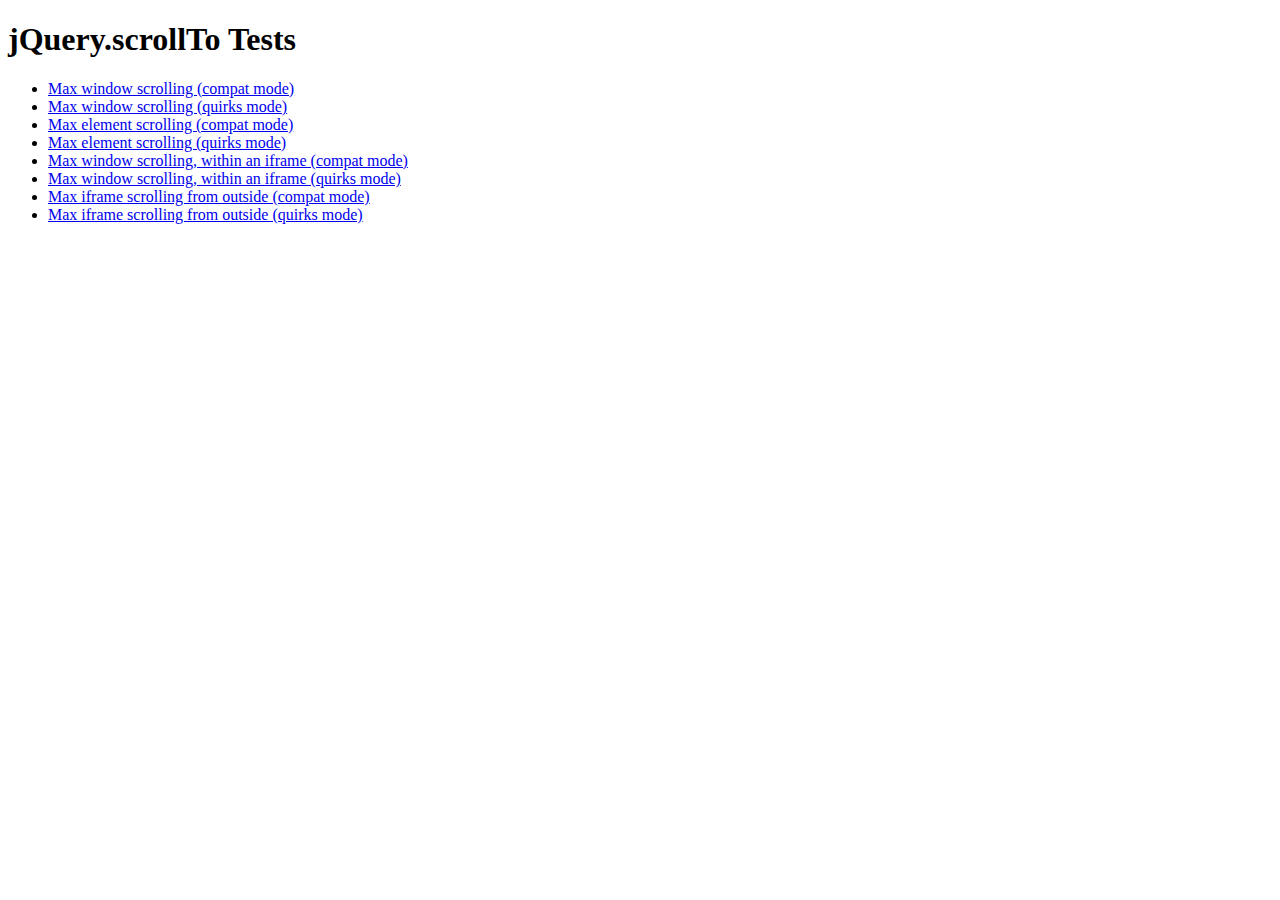
<file: Frameworks/scrollTo/tests/index.html>
<!DOCTYPE html PUBLIC "-//W3C//DTD XHTML 1.0 Transitional//EN" "http://www.w3.org/TR/xhtml1/DTD/xhtml1-transitional.dtd">
<html xmlns="http://www.w3.org/1999/xhtml">
<head>
	<meta http-equiv="Content-Type" content="text/html; charset=iso-8859-1" />
	<title>jQuery.scrollTo Tests</title>
	<meta name="keywords" content="javascript, jquery, plugins, scroll, scrollTo, smooth, animation, to, effect, ariel, flesler, window, overflow, element, navigation, customizable" />
	<meta name="description" content="Tests for jQuery ScrollTo. Made by Ariel Flesler." />
	<meta name="robots" content="index,follow" />
</head>
<body>
	<h1>jQuery.scrollTo Tests</h1>
	
	<ul>
		<li><a href="WinMaxY-compat.html">Max window scrolling (compat mode)</a></li>
		<li><a href="WinMaxY-quirks.html">Max window scrolling (quirks mode)</a></li>
		<li><a href="ElemMaxY-compat.html">Max element scrolling (compat mode)</a></li>
		<li><a href="ElemMaxY-quirks.html">Max element scrolling (quirks mode)</a></li>
		<li><a href="WinMaxY-with-iframe-compat.html">Max window scrolling, within an iframe (compat mode)</a></li>
		<li><a href="WinMaxY-with-iframe-quirks.html">Max window scrolling, within an iframe (quirks mode)</a></li>
		<li><a href="WinMaxY-to-iframe-compat.html">Max iframe scrolling from outside (compat mode)</a></li>
		<li><a href="WinMaxY-to-iframe-quirks.html">Max iframe scrolling from outside (quirks mode)</a></li>
	</ul>
</body>
</html>
</file>
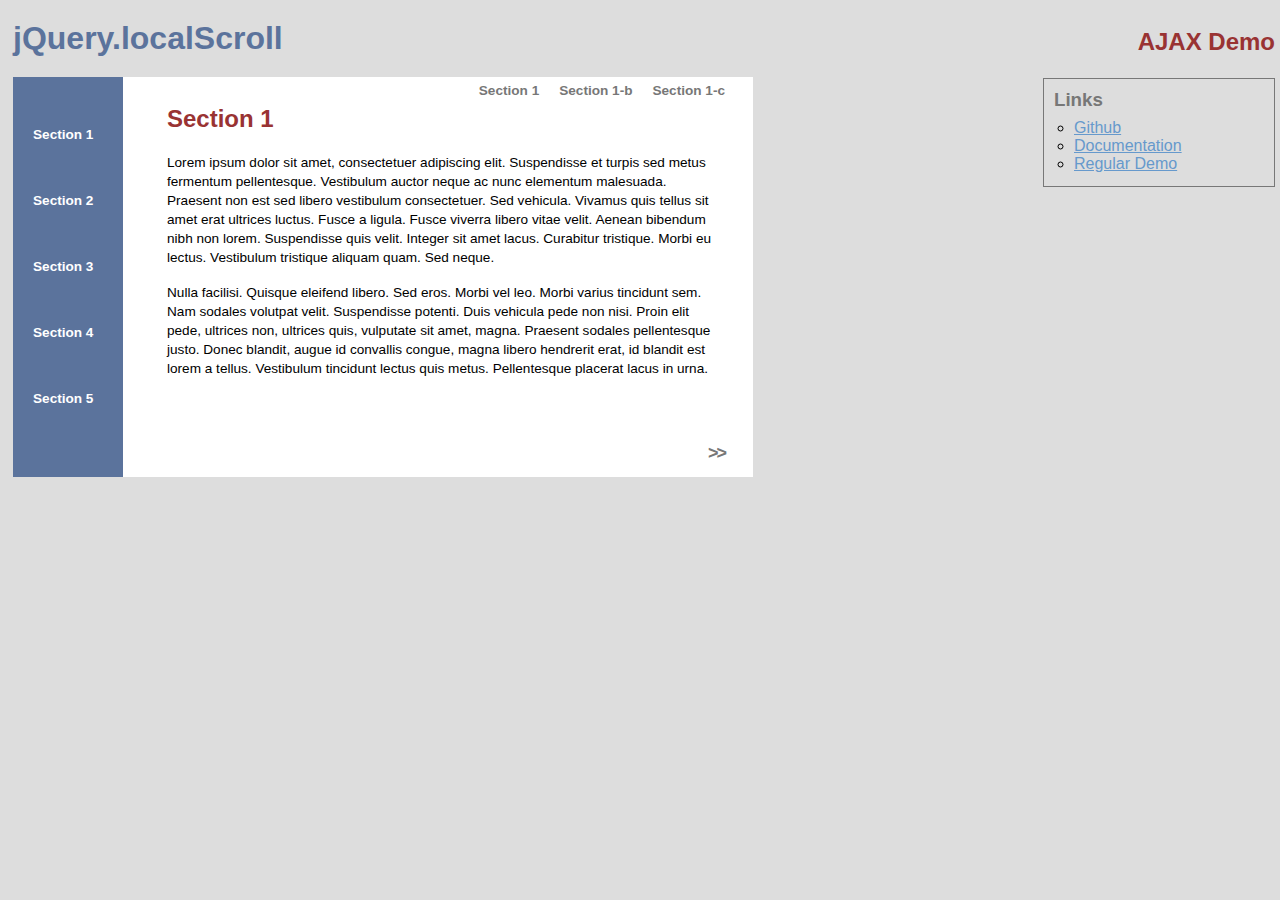
<file: Frameworks/localScroll/demo/ajax/index.html>
<!DOCTYPE html PUBLIC "-//W3C//DTD XHTML 1.0 Transitional//EN" "http://www.w3.org/TR/xhtml1/DTD/xhtml1-transitional.dtd">
<html xmlns="http://www.w3.org/1999/xhtml">
<head>
	<meta http-equiv="Content-Type" content="text/html; charset=iso-8859-1" />
	<title>jQuery.localScroll</title>
	<meta name="keywords" content="javascript, jquery, plugins, scroll, anchor, to, navigation, scrollTo, smooth, animation, ajax, overflow, element, window, lazy, effect, ariel, flesler, customizable" />
	<meta name="description" content="AJAX Demo of jQuery.localScroll. A jQuery plugin to make anchor navigation work with a smooth animation, made by Ariel Flesler." />
	<meta name="robots" content="index,follow" />
	<link type="text/css" rel="stylesheet" href="../css/ajax-style.css" />
	<script type="text/javascript" src="http://ajax.googleapis.com/ajax/libs/jquery/1.8.0/jquery.min.js"></script>
	<script type="text/javascript" src="../js/jquery.scrollTo.min.js"></script>
	<script type="text/javascript" src="../../jquery.localScroll.js"></script>
	<script type="text/javascript">
		jQuery(function( $ ){
			/**
			 * THIS BLOCK IS SPECIFICALLY FOR THE DEMO
			 * Binding of the section links, to load other sections inside the content div
			 */
			var $sections = $('#navigation a'),// Links on the left
				last = null;// Last section
			
			$sections.click(function(){
				if (last !== this) { // let's avoid needless requests
					// I use the extension .ahah for a speicific reason, you use .html or .php or w/e you want.
					$('#content').html( '<p class="loading">Loading...</p>' ).load( this.hash.slice(1) + '.html', function(){
						this.scrollLeft = 0;//scroll back to the left
					});
				}
				last = this;
				this.blur();// Remove the awful outline
				return false;
			});
			
			$sections.eq(0).click(); // Load the first section
			
			/**
			 * Actual call to jQuery.localScroll.
			 * Most jQuery.localScroll's defaults, belong to jQuery.ScrollTo, check it's demo for an example of each option.
			 * @see http://flesler.demos.com/jquery/scrollTo/
			 */
			
			$('#content').localScroll({// only the links inside that jquery object will be affected
				lazy: true, // This is the KEY setting here, makes the links work even after an Ajax load.
				target: '#content', // The element that gets scrolled
				axis:'x', // Horizontal scrolling
				duration:500,
				onBefore:function( e, subsec, $cont ){//'this' is the clicked link
					if( this.blur )
						this.blur(); // Remove the awful outline
				}
			});
		});
	</script>
</head>
<body>
	<h1>jQuery.localScroll</h1>
	<h2 class="title">AJAX Demo</h2>
	<ul id="navigation">
		<li><a href="#section1">Section 1</a></li>
		<li><a href="#section2">Section 2</a></li>
		<li><a href="#section3">Section 3</a></li>
		<li><a href="#section4">Section 4</a></li>
		<li><a href="#section5">Section 5</a></li>
	</ul>															
	<div id="content">
		<p class="loading">Loading...</p>		
	</div>
	<div id="links">
		<h3>Links</h3>
		<ul>
			<li><a target="_blank" href="https://github.com/flesler/jquery.localScroll">Github</a></li>
			<li><a target="_blank" href="http://flesler.blogspot.com/2007/10/jquerylocalscroll-10.html">Documentation</a></li>
			<li><a href="../" rel="prev" rev="next" type="text/html">Regular Demo</a></li>
		</ul>
	</div>
</body>
</html>
</file>
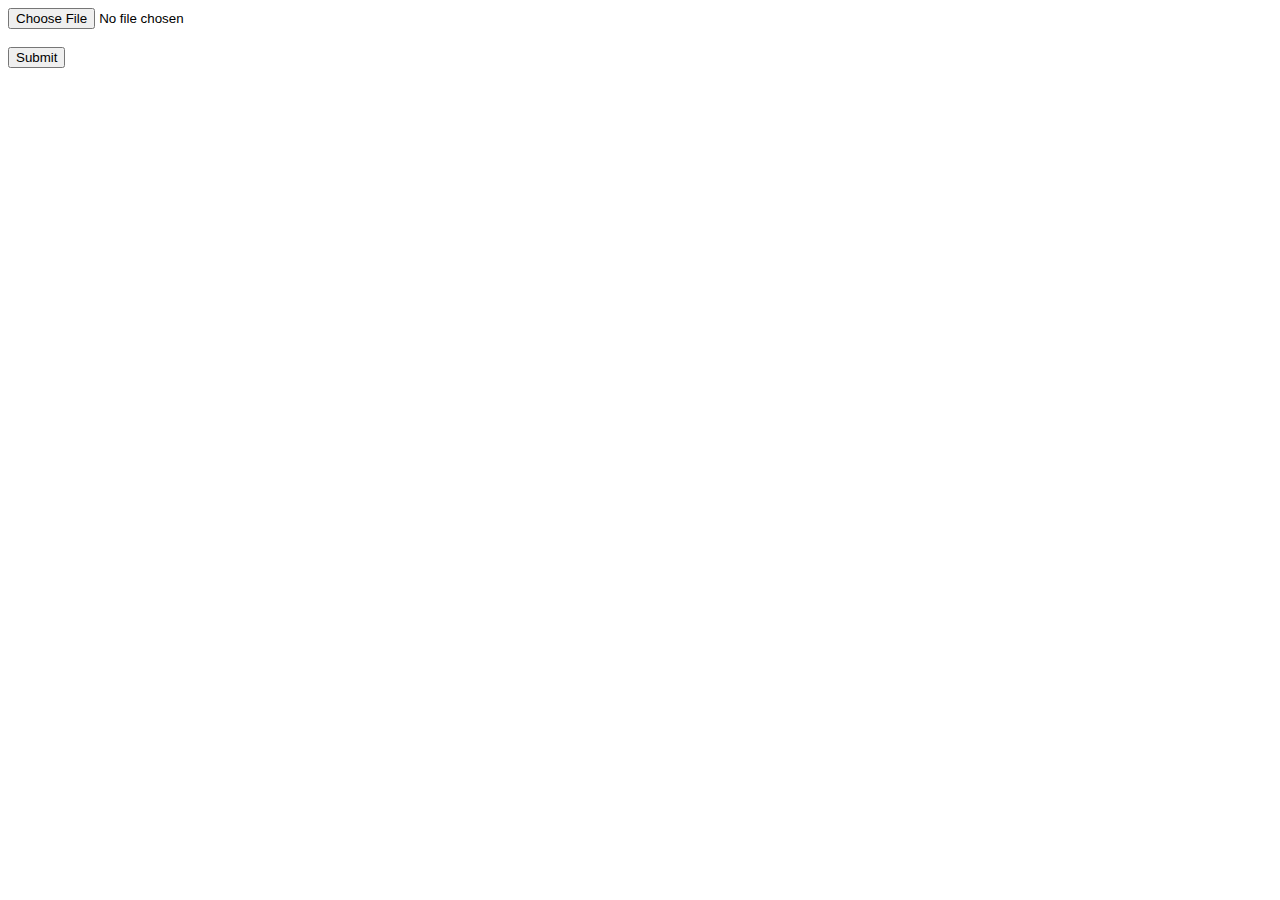
<file: penn apps/optimal_lineup.html>
<!DOCTYPE html>
<html lang="en">
<head>
	<meta charset="UTF-8">
	<title>Cloud Vision Demo</title>
	<script src="https://ajax.googleapis.com/ajax/libs/jquery/2.2.2/jquery.min.js"></script>
	<script type="text/javascript" src="main.js"></script>
</head>
<body>
	<input id="fileInput" type="file" name="fileField"><br /><br />
	<button onclick="submit()">Submit</button>
	<div id="results"></div>
</body>
</html>
</file>
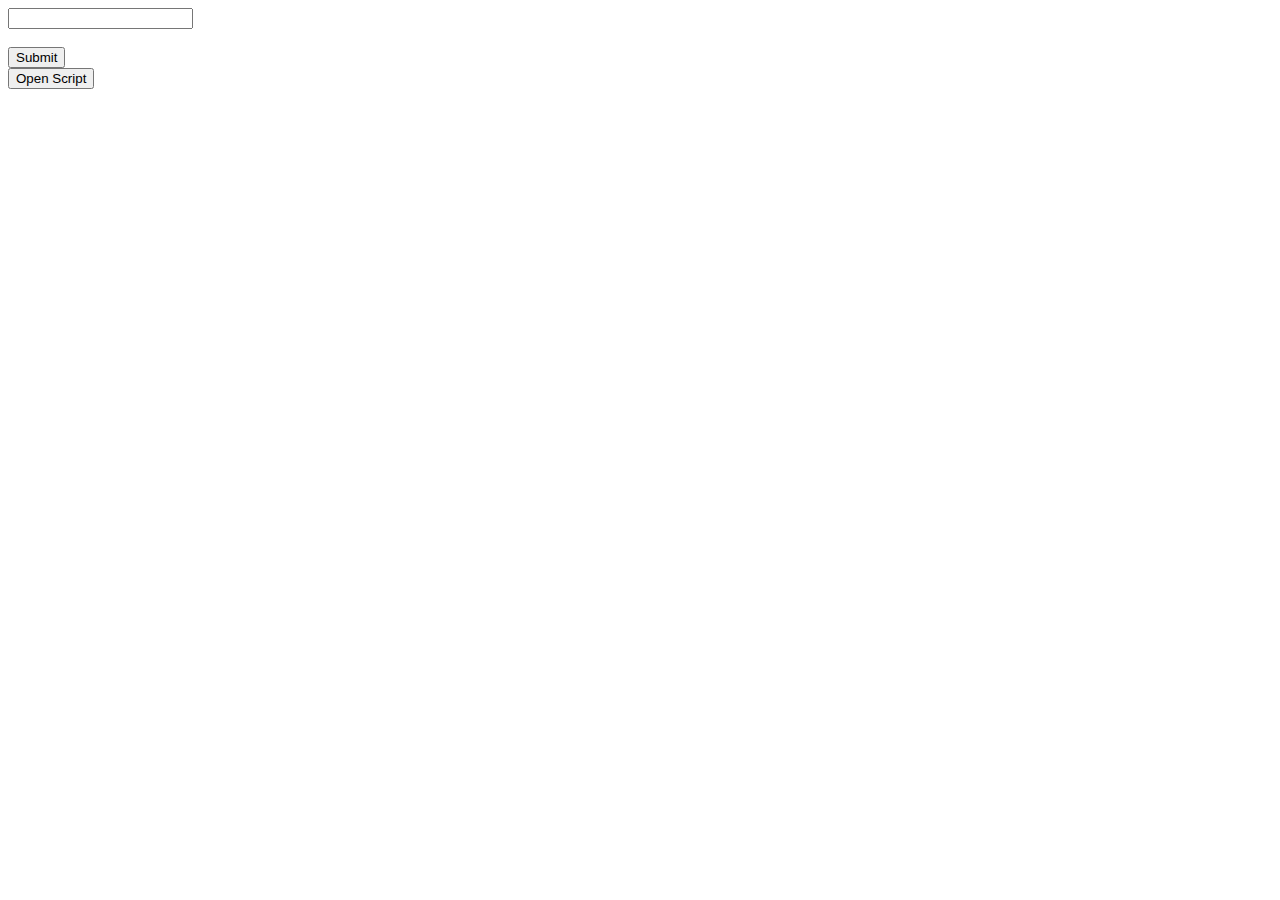
<file: pennapps/optimal_lineup.html>
<!DOCTYPE html>
<html lang="en">
<head>
	<meta charset="UTF-8">
	<title>Cloud Vision Demo</title>
	<script src="https://ajax.googleapis.com/ajax/libs/jquery/2.2.2/jquery.min.js"></script>
	<script type="text/javascript" src="main.js"></script>
</head>
<body>
	<input type="text" id="email_address"
	<input id="fileInput" type="file" name="fileField"><br /><br />
	<button onclick="submit()">Submit</button>
	
	<form action="script.php" method="post">
    	<input type="submit" value="Open Script" name="submit">
	</form>
	
</body>
</html>
</file>
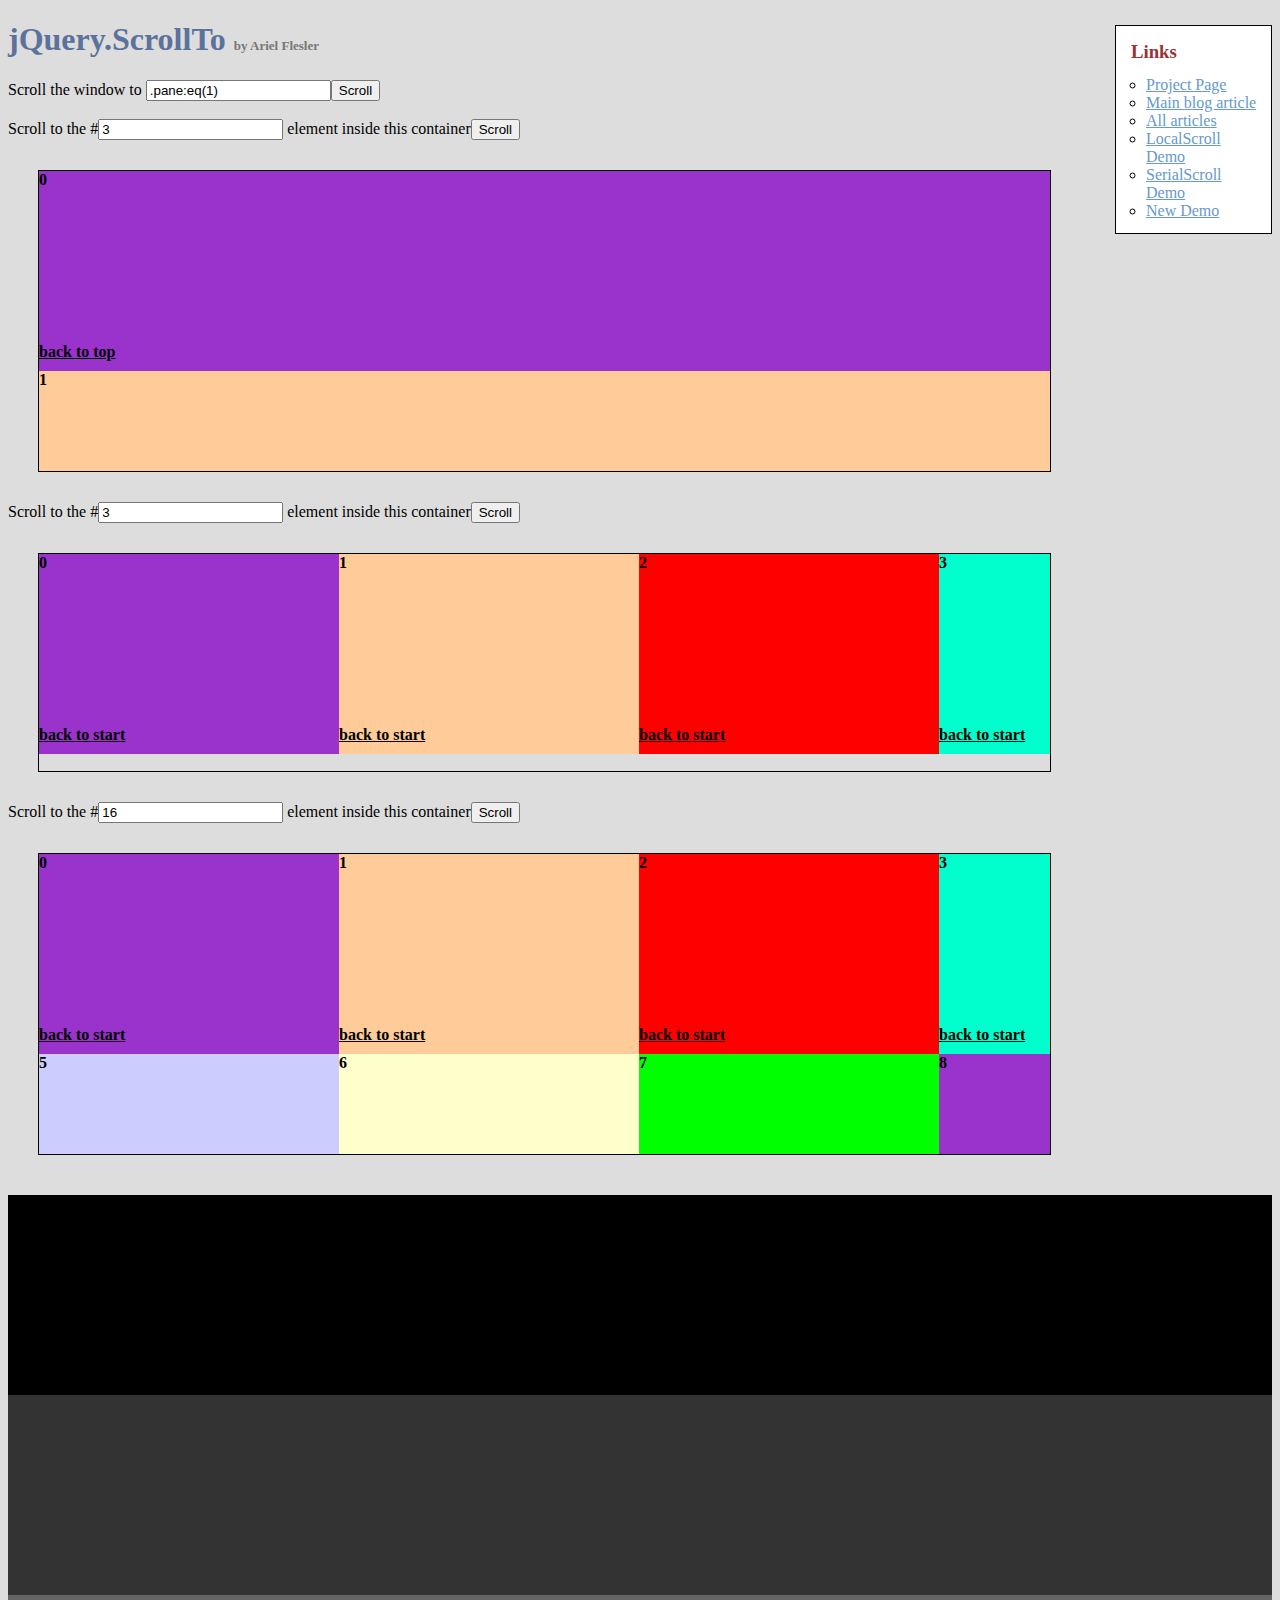
<file: Frameworks/scrollTo/demo/index.old.html>
<!DOCTYPE html PUBLIC "-//W3C//DTD XHTML 1.0 Transitional//EN" "http://www.w3.org/TR/xhtml1/DTD/xhtml1-transitional.dtd">
<html xmlns="http://www.w3.org/1999/xhtml">
<head>
	<meta http-equiv="Content-Type" content="text/html; charset=iso-8859-1" />
	<title>jQuery.ScrollTo</title>
	<meta name="keywords" content="javascript, jquery, plugins, scroll, scrollTo, smooth, animation, to, effect, ariel, flesler, window, overflow, element, navigation, customizable" />
	<meta name="description" content="Demo of jQuery.scrollTo. Lightweight, cross-browser and highly customizable animated scrolling with jQuery, made by Ariel Flesler." />
	<meta name="robots" content="index,follow" />
	<link type="text/css" rel="stylesheet" href="css/style.old.css" />
	<script type="text/javascript" src="https://ajax.googleapis.com/ajax/libs/jquery/1.8.0/jquery.min.js"></script>
	<script type="text/javascript" src="../jquery.scrollTo.js"></script>
	<script type="text/javascript">
		jQuery(function( $ ){
			//borrowed from jQuery easing plugin
			//http://gsgd.co.uk/sandbox/jquery.easing.php
			$.easing.elasout = function(x, t, b, c, d) {
				var s=1.70158;var p=0;var a=c;
				if (t==0) return b;  if ((t/=d)==1) return b+c;  if (!p) p=d*.3;
				if (a < Math.abs(c)) { a=c; var s=p/4; }
				else var s = p/(2*Math.PI) * Math.asin (c/a);
				return a*Math.pow(2,-10*t) * Math.sin( (t*d-s)*(2*Math.PI)/p ) + c + b;
			};	
			$('button').click(function(){//this is not the cleanest way to do this, I'm just keeping it short.
				var index = parseInt( $(this).prev('input').val() ) || 0;
				var $c = $(this).parent().next();
				$c.stop().scrollTo('li:eq('+index+')', {duration:2500, easing:'elasout',axis:$c.attr('id')});
			});
			$('#btn_screen').click(function(){
				$.scrollTo( $('#txt_screen').val(), {duration:2500} );
			});
			$('div.container a').click(function(){
				var $c = $(this).parents('.container');
				$c.stop().scrollTo( 0, {duration:2000,axis:$c.attr('id'), queue:true} );
				return false;
			});
		});
	</script>
</head>
<body>
	<h1>jQuery.ScrollTo&nbsp;<strong>by Ariel Flesler</strong></h1>
	<div id="links" class="part" style="width:135px">
		<h3>Links</h3>
		<ul>
			<li><a target="_blank" href="http://plugins.jquery.com/project/ScrollTo">Project Page</a></li>
			<li><a target="_blank" href="http://flesler.blogspot.com/2007/10/jqueryscrollto.html">Main blog article</a></li>
			<li><a target="_blank" href="http://flesler.blogspot.com/search/label/jQuery.ScrollTo">All articles</a></li>
			<li><a target="_blank" href="http://flesler.webs.com/jQuery.LocalScroll/">LocalScroll Demo</a></li>
			<li><a target="_blank" href="http://flesler.webs.com/jQuery.SerialScroll/">SerialScroll Demo</a></li>
			<li><a target="_blank" href="./" rel="prev" rev="next">New Demo</a></li>
		</ul>
	</div>
	<label for="txt_screen">Scroll the window to <input id="txt_screen" type="text" value=".pane:eq(1)" /><input id="btn_screen" type="button" value="Scroll" /></label><br /><br />
	<label>Scroll to the #<input type="text" value="3" /> element inside this container<button>Scroll</button></label>
	<div id="y" class="container">
		<ul>
			<li style="background-color:#9933CC;"><p>0</p><a href="#">back to top</a></li>
			<li style="background-color:#FFCC99;"><p>1</p><a href="#">back to top</a></li>
			<li style="background-color:#FF0000;"><p>2</p><a href="#">back to top</a></li>
			<li style="background-color:#00FFCC;"><p>3</p><a href="#">back to top</a></li>
			<li style="background-color:#663366;"><p>4</p><a href="#">back to top</a></li>
			<li style="background-color:#CCCCFF;"><p>5</p><a href="#">back to top</a></li>
			<li style="background-color:#FFFFCC;"><p>6</p><a href="#">back to top</a></li>
			<li style="background-color:#00FF00;"><p>7</p><a href="#">back to top</a></li>
		</ul>
	</div>
	<label>Scroll to the #<input type="text" value="3" /> element inside this container<button>Scroll</button></label>
	<div id="x" class="container">
		<ul style="width:4820px;">
			<li style="background-color:#9933CC;"><p>0</p><a href="#">back to start</a></li>
			<li style="background-color:#FFCC99;"><p>1</p><a href="#">back to start</a></li>
			<li style="background-color:#FF0000;"><p>2</p><a href="#">back to start</a></li>
			<li style="background-color:#00FFCC;"><p>3</p><a href="#">back to start</a></li>
			<li style="background-color:#663366;"><p>4</p><a href="#">back to start</a></li>
			<li style="background-color:#CCCCFF;"><p>5</p><a href="#">back to start</a></li>
			<li style="background-color:#FFFFCC;"><p>6</p><a href="#">back to start</a></li>
			<li style="background-color:#00FF00;"><p>7</p><a href="#">back to start</a></li>
			<li style="background-color:#9933CC;"><p>8</p><a href="#">back to start</a></li>
			<li style="background-color:#FFCC99;"><p>9</p><a href="#">back to start</a></li>
			<li style="background-color:#FF0000;"><p>10</p><a href="#">back to start</a></li>
			<li style="background-color:#00FFCC;"><p>11</p><a href="#">back to start</a></li>
			<li style="background-color:#663366;"><p>12</p><a href="#">back to start</a></li>
			<li style="background-color:#CCCCFF;"><p>13</p><a href="#">back to start</a></li>
			<li style="background-color:#FFFFCC;"><p>14</p><a href="#">back to start</a></li>
			<li style="background-color:#00FF00;"><p>15</p><a href="#">back to start</a></li>
		</ul>
	</div>
	<label>Scroll to the #<input type="text" value="16" /> element inside this container<button>Scroll</button></label>
	<div id="xy" class="container">
		<ul style="width:1500px;">
			<li style="background-color:#9933CC;"><p>0</p><a href="#">back to start</a></li>
			<li style="background-color:#FFCC99;"><p>1</p><a href="#">back to start</a></li>
			<li style="background-color:#FF0000;"><p>2</p><a href="#">back to start</a></li>
			<li style="background-color:#00FFCC;"><p>3</p><a href="#">back to start</a></li>
			<li style="background-color:#663366;"><p>4</p><a href="#">back to start</a></li>
			<li style="background-color:#CCCCFF;"><p>5</p><a href="#">back to start</a></li>
			<li style="background-color:#FFFFCC;"><p>6</p><a href="#">back to start</a></li>
			<li style="background-color:#00FF00;"><p>7</p><a href="#">back to start</a></li>
			<li style="background-color:#9933CC;"><p>8</p><a href="#">back to start</a></li>
			<li style="background-color:#FFCC99;"><p>9</p><a href="#">back to start</a></li>
			<li style="background-color:#FF0000;"><p>10</p><a href="#">back to start</a></li>
			<li style="background-color:#00FFCC;"><p>11</p><a href="#">back to start</a></li>
			<li style="background-color:#663366;"><p>12</p><a href="#">back to start</a></li>
			<li style="background-color:#CCCCFF;"><p>13</p><a href="#">back to start</a></li>
			<li style="background-color:#FFFFCC;"><p>14</p><a href="#">back to start</a></li>
			<li style="background-color:#00FF00;"><p>15</p><a href="#">back to start</a></li>
			<li style="background-color:#9933CC;"><p>16</p><a href="#">back to start</a></li>
			<li style="background-color:#FFCC99;"><p>17</p><a href="#">back to start</a></li>
			<li style="background-color:#FF0000;"><p>18</p><a href="#">back to start</a></li>
			<li style="background-color:#00FFCC;"><p>19</p><a href="#">back to start</a></li>
			<li style="background-color:#663366;"><p>20</p><a href="#">back to start</a></li>
			<li style="background-color:#CCCCFF;"><p>21</p><a href="#">back to start</a></li>
			<li style="background-color:#FFFFCC;"><p>22</p><a href="#">back to start</a></li>
			<li style="background-color:#00FF00;"><p>23</p><a href="#">back to start</a></li>
			<li style="background-color:#9933CC;"><p>24</p><a href="#">back to start</a></li>
			<li style="background-color:#FFCC99;"><p>25</p><a href="#">back to start</a></li>
			<li style="background-color:#FF0000;"><p>26</p><a href="#">back to start</a></li>
			<li style="background-color:#00FFCC;"><p>27</p><a href="#">back to start</a></li>
			<li style="background-color:#663366;"><p>28</p><a href="#">back to start</a></li>
			<li style="background-color:#CCCCFF;"><p>29</p><a href="#">back to start</a></li>
		</ul>
	</div>
	<div class="pane" style="background-color:#000000;margin-top:40px;"></div>
	<div class="pane" style="background-color:#333333;"></div>
	<div class="pane" style="background-color:#666666;"></div>
	<div class="pane" style="background-color:#999999;"></div>
	<div class="pane" style="background-color:#CCCCCC;"></div>
</body>
</html>
</file>
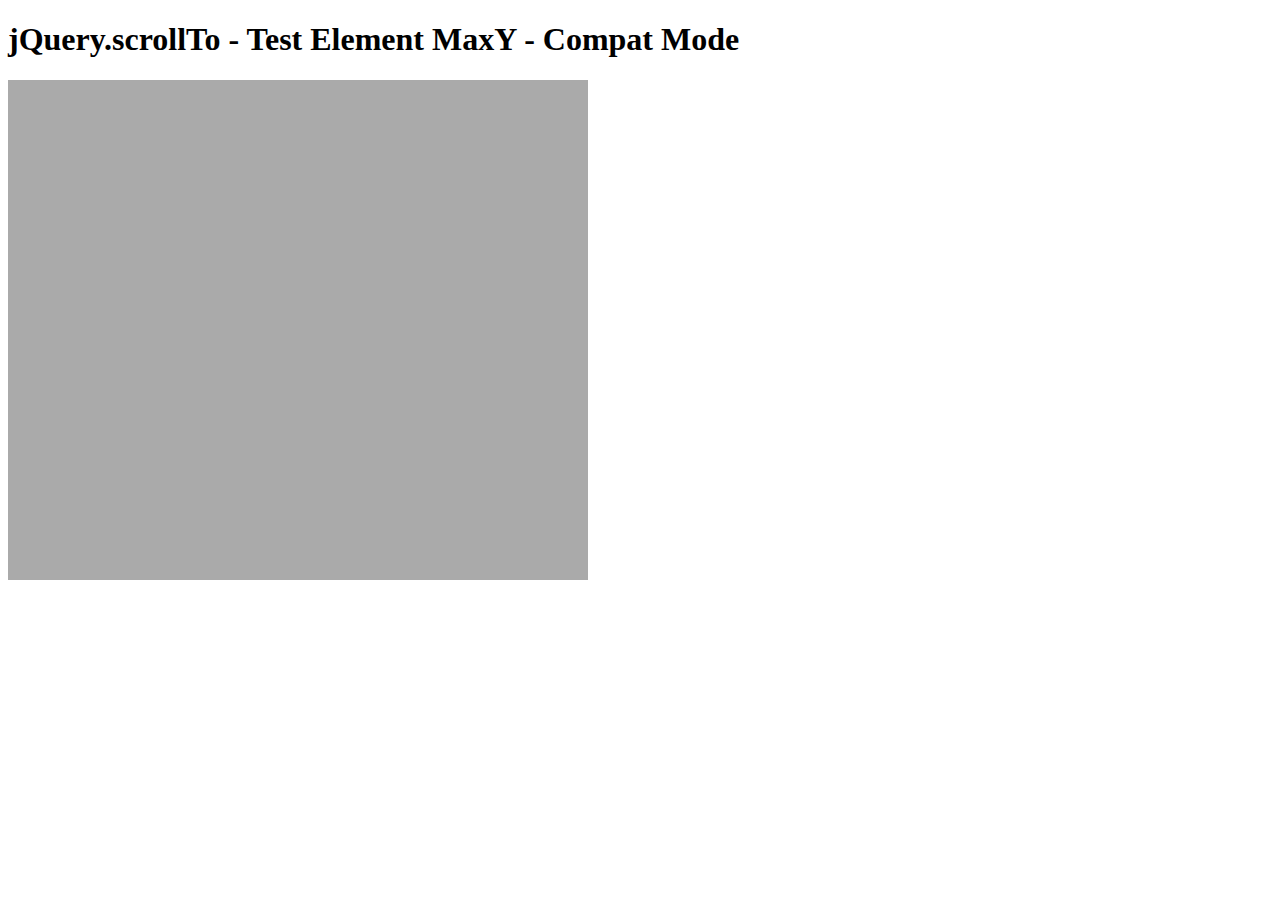
<file: Frameworks/scrollTo/tests/ElemMaxY-compat.html>
<!DOCTYPE html PUBLIC "-//W3C//DTD XHTML 1.0 Transitional//EN" "http://www.w3.org/TR/xhtml1/DTD/xhtml1-transitional.dtd">
<html xmlns="http://www.w3.org/1999/xhtml">
<head>
	<meta http-equiv="Content-Type" content="text/html; charset=iso-8859-1" />
	<title>jQuery.scrollTo - Test Element MaxY - Compat Mode</title>
	<script type="text/javascript" src="https://code.jquery.com/jquery-1.11.0.js"></script>
	<script type="text/javascript" src="../jquery.scrollTo.js"></script>
	<script type="text/javascript" src="test.js"></script>
</head>
<body>
	<h1>jQuery.scrollTo - Test Element MaxY - Compat Mode</h1>
	
	<div id="viewport" style="width:600px;height:500px;overflow: auto">
		<div id="ua" style="height:1500px; width:500px; padding:0 40px; background-color:#AAA">
			&nbsp;
		</div>
	</div>
	<script type="text/javascript">
		$('#viewport').test();
	</script>
</html>
</file>
<file: Frameworks/typed/main.css>
@import url(http://fonts.googleapis.com/css?family=Ubuntu:400,500);

*{
	padding:0;
	margin:0;
}

body{
	font-family: "Ubuntu", sans-serif;
	font-size: 100%;
	background:#f8f8f8;
}

a{
	text-decoration: none;
	color:#666;
}
	a:hover{
		color:#999;
	}
p{
	line-height: 2em;
	margin:0 0 20px;
	text-align: center;
}

.wrap{
	max-width: 600px;
	margin:150px auto;
}

.type-wrap{
	margin:10px auto;
	padding:20px;
	background:#f0f0f0;
	border-radius:5px;
	border:#CCC 1px solid;
}

.links{
	margin:20px 0;
	font-size: 0.75em;
	text-align: center;
}
</file>
<file: Frameworks/localScroll/demo/css/style.css>
body{ 
			padding: 0 5px;
			font-family: Verdana, sans-serif;
			background-color: #DDD;
		}
		ul, li, h3, h2, h1, p, #navigation, #content,.section{
			padding:0;
			margin:0;
			list-style:none;
		}
		#content{
			overflow:hidden;
			width:630px;
			background-color:white;
			position:relative;
			height:400px;
			float:left;
		}
			#content h2{
				color:#993333;
				margin:20px 0pt;
			}
			#content a{
				color:#777;
				font-weight:bolder;
				text-decoration:none;
			}
		#navigation{
			float:left;
			width:110px;
			height:400px;
			background-color:#5B739C;
		}
			#navigation .sup{
				margin:26px 10px;
				font-size:14px;
			}
				#navigation ul{
					margin:5px 0;
					list-style:circle;
					padding-left:15px;						
				}
				#navigation a{
					color:white;
					font-weight:bolder;
					text-decoration:none;
				}				
				#navigation .sup li{
					margin: 3px 0 !important;
					margin:-4px 0;
					font-size:10px;
				}
				#navigation a.scrolling{
					color:#933;
				}
		.section{
			width:1900px;
			position:relative;
		}
		
			.section .sub{
				position:relative;
				float:left;
				padding:9px 21px 42px 45px;
				width:567px;
				height:352px;
			}
				.section .sub p{
					width:550px;
					margin:16px 0;
					font-size:85%;
					line-height:1.4em;
				}
				.section .next, .section .prev{
					font-size:18px;
					position:absolute;
					bottom:15px;
					letter-spacing:-2px;
				}
				.section .next{
					right:30px;
				}
				.section .prev{
					left:30px;
				}
		
		#links, h2.title{
			position:absolute;
			right:5px;
		}
		
		#links{
			border:1px solid #777;
			width:210px;
			top:78px;
			padding:10px;
		}
			#links h3{
				color:#777;
			}
			#links ul{
				padding: 8px 0 3px 20px;
			}
			#links li{
				list-style-type:circle;
			}
			#links a{
				color:#69C;
			}
		
		.message{
			background:#EEE;
			border:1px solid #999;
			color:#333;
			font-size:12px;
			padding:1px;
			position:absolute;
			left:11px;
		}
		#first{
			top:484px !important;
			top:498px;			
		}
		#second{
			top:503px !important;
			top:517px;			
		}
		
		h1{
			margin:20px 0;
			color:#5B739C;
		}
			h1 strong{
				font-size:13px;
				color:#777;
			}
		h2.title{
			top:28px;
			color:#933;
		}
</file>
<file: Frameworks/scrollTo/demo/css/style.css>
body{
	padding:5px;
	height:1600px;
	font-family: Verdana, sans-serif;
	background-color: #DDD;
}
ul,li,h1,h2,h3,h4,p{
	list-style:none;
	padding:0;
	margin:0;
}
.part{
	border:1px solid black;
	background-color:white;
}
	.part h3,
	.part h4,
	.part h4 a {
		color:#933;
	}
#toc{
	display:block;
	padding:10px;
	position:relative;
	margin:15px 0;
	float:left;
	width:305px;
}
	#toc h3{
		padding-bottom:10px;
	}
	#toc h3 strong{
		font-size:13px;
		color:black;
	}
#links{
	border:1px solid black;
	width:210px;
	padding:10px;
	float:right;
	margin-top:-30px;
}
	#links h3{
		color:#933;
	}
	#links ul{
		padding: 8px 0 3px 20px;
	}
	#links li{
		list-style-type:circle;
	}
	#links a{
		color:#69C;
	}
	
	#toc li, #links li{
		list-style-type:circle;
		padding-left:5px;
		margin-left:15px;
	}
		#toc a{
			color:#69C;
		}
.section{
	border:1px black solid;
	width:950px;
	padding:10px;
	margin: 5px 0;
	position:relative;
	clear:both;
}
	.section h3{
		margin-bottom:10px;
		margin-left: 8px;
	}
	.section h4{
		margin:10px 0 10px 8px;
	}
	.section li{
		float:left;
	}
	.pane{
		overflow:auto;
		clear:left;
		margin: 10px 0 0 10px;
		position:relative;
		width:826px;
		height:322px;
	}
ul.elements{
	background-color:#5B739C;
}
	ul.elements li{
		width:200px;
		height:100px;
		font-weight:bolder;
		border:1px black solid;
		text-align:center;
		padding:50px;
		position:relative;
		background-color:#DDD;
	}
		ul.elements li a{
			bottom:20px;
			color:#933;
			font-size:12px;
			left:125px;
			position:absolute;
		}
		ul.elements li p{
			color:#666;
		}
	#pane-settings ul.elements li{
		margin:5px;
	}
	#pane-settings{
		margin-bottom:10px;
	}
ul.links{
	height:20px;
	overflow:hidden;
	padding-left: 5px;
}
	ul.links a{
		color:#69C;
		margin:0 0 0 5px;
	}
.clear{
	clear:left;
}
h3 span{
	position:absolute;			
}
.message{
	background:#EEE;
	border:1px solid #999;
	color:#333;
	font-size:12px;
	font-weight:normal;
	padding:1px;
	margin-top:2px;
}

h1{
	color:#5B739C;
}
h1 strong{
	font-size:13px;
	color:#777;
}
</file>
<file: Frameworks/localScroll/demo/css/ajax-style.css>
body{
			padding: 0 5px;
			font-family: Verdana, sans-serif;
			background-color: #DDD;
		}
		ul, li, h3, h2, h1, p, #navigation, #content, .section{
			padding:0;
			margin:0;
			list-style:none;
		}
		#content{
			overflow:hidden;
			width:630px;
			background-color:white;
			position:relative;
			float:left;
			height:400px;
		}
			#content h2{
				color:#993333;
				margin:20px 0pt;
			}
			#content img{
				left:191px;
				position:absolute;
				top:101px;
				z-index:5;
			}
			
			#content .loading{
				font-size:1.2em;
				margin:190px 0pt 0pt 265px;
				color:#933;
			}
		#navigation{
			border-right:0px !important;
			border-right:1px;
			float:left;
			width:110px;
			background-color:#5B739C;
			height:400px;
		}
			#navigation li{
				margin:48px 0pt 48px 20px;
			}
				#navigation a{
					color:white;
					font-weight:bolder;
					text-decoration:none;
					font-size: 85%;
				}
				#content a{
					color:#777;
					font-weight:bolder;
					text-decoration:none;
				}
				#navigation a.scrolling{
					color:#FF0000;
				}
		.section{
			margin:-1px 0 0 -1px;
			width:1900px;
			border-bottom:1px solid black;
			position:relative;
			z-index:1;
		}
		
			.section .sub{
				position:relative;
				float:left;
				padding:9px 21px 42px 45px;
				width:567px;
				height:352px;
			}
				.section .sub p{
					width:550px;
					margin:16px 0;
					font-size:85%;
					line-height:1.4em;
				}
				.section .next, .section .prev{
					font-size:18px;
					position:absolute;
					bottom:15px;
					letter-spacing:-2px;
				}
				.section .next{
					right:30px;
				}
				.section .prev{
					left:30px;
				}
		
		.sub-sections{
			position:absolute;
			right:20px;
			top:5px;	
			z-index:2;
		}
			.sub-sections li{
				margin:0 10px;
				padding:0;
				float:left;
			}
			.sub-sections a{
				font-size:85%;
			}
		
		#links, h2.title{
			position:absolute;
			right:5px;
		}
		
		#links{
			border:1px solid #777;
			width:210px;
			top:78px;
			padding:10px;
		}
			#links h3{
				color:#777;
			}
			#links ul{
				padding: 8px 0 3px 20px;
			}
			#links li{
				list-style-type:circle;
			}
			#links a{
				color:#69C;
			}
		h1{
			margin:20px 0;
			color:#5B739C;
		}
			h1 strong{
				font-size:13px;
				color:#777;
			}
		h2.title{
			top:28px;
			color:#933;
		}
</file>
<file: Frameworks/scrollTo/demo/css/style.old.css>
body{
	background-color: #DDD;
}
.container li,div.pane{
	height:200px;
	font-weight:bolder;
	position:relative;
}
ul{
	list-style:none;
	padding:0;
	margin:0;
}
.container a{
	color:black;
	position:absolute;
	bottom:10px;
}
p{
	margin:0;
}
.container{
	border:1px black solid;
	margin:30px;
	overflow:auto;
	position:relative;
	width:80%;
	height:300px;
}
	.container ul{
		padding:0;
	}
#x{
	height:217px;
}
	#x li,#xy li{
		width:300px;
		float:left;
	}

h1{
	color:#5B739C;
}
h1 strong{
	font-size:13px;
	color:#777;
}

#links{
	border:1px solid black;
	width:210px;
	padding:10px;
	float:right;
	margin-top:-55px;
	background-color:white;
}
	#links h3{
		color:#933;
		margin:5px;
	}
	#links ul{
		padding: 8px 0 3px 20px;
	}
	#links li{
		list-style-type:circle;
	}
	#links a{
		color:#69C;
	}
</file>
